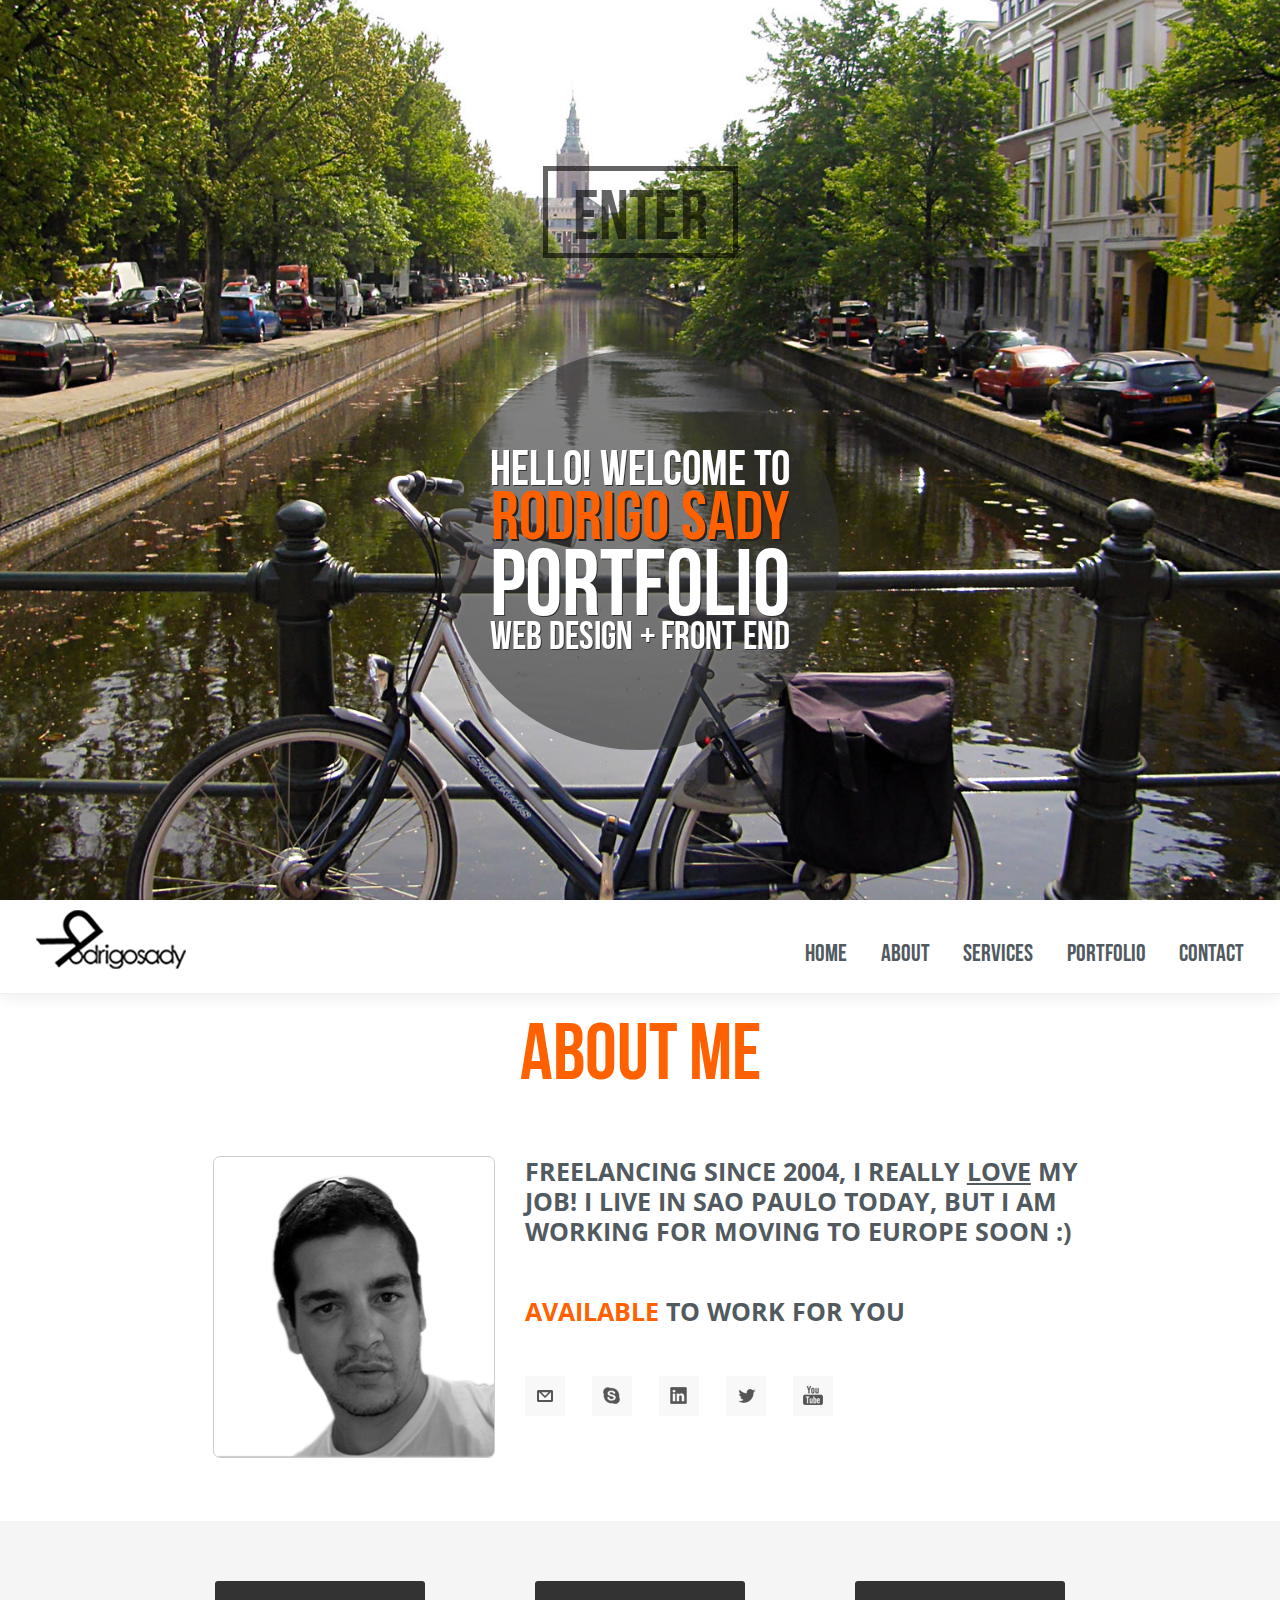
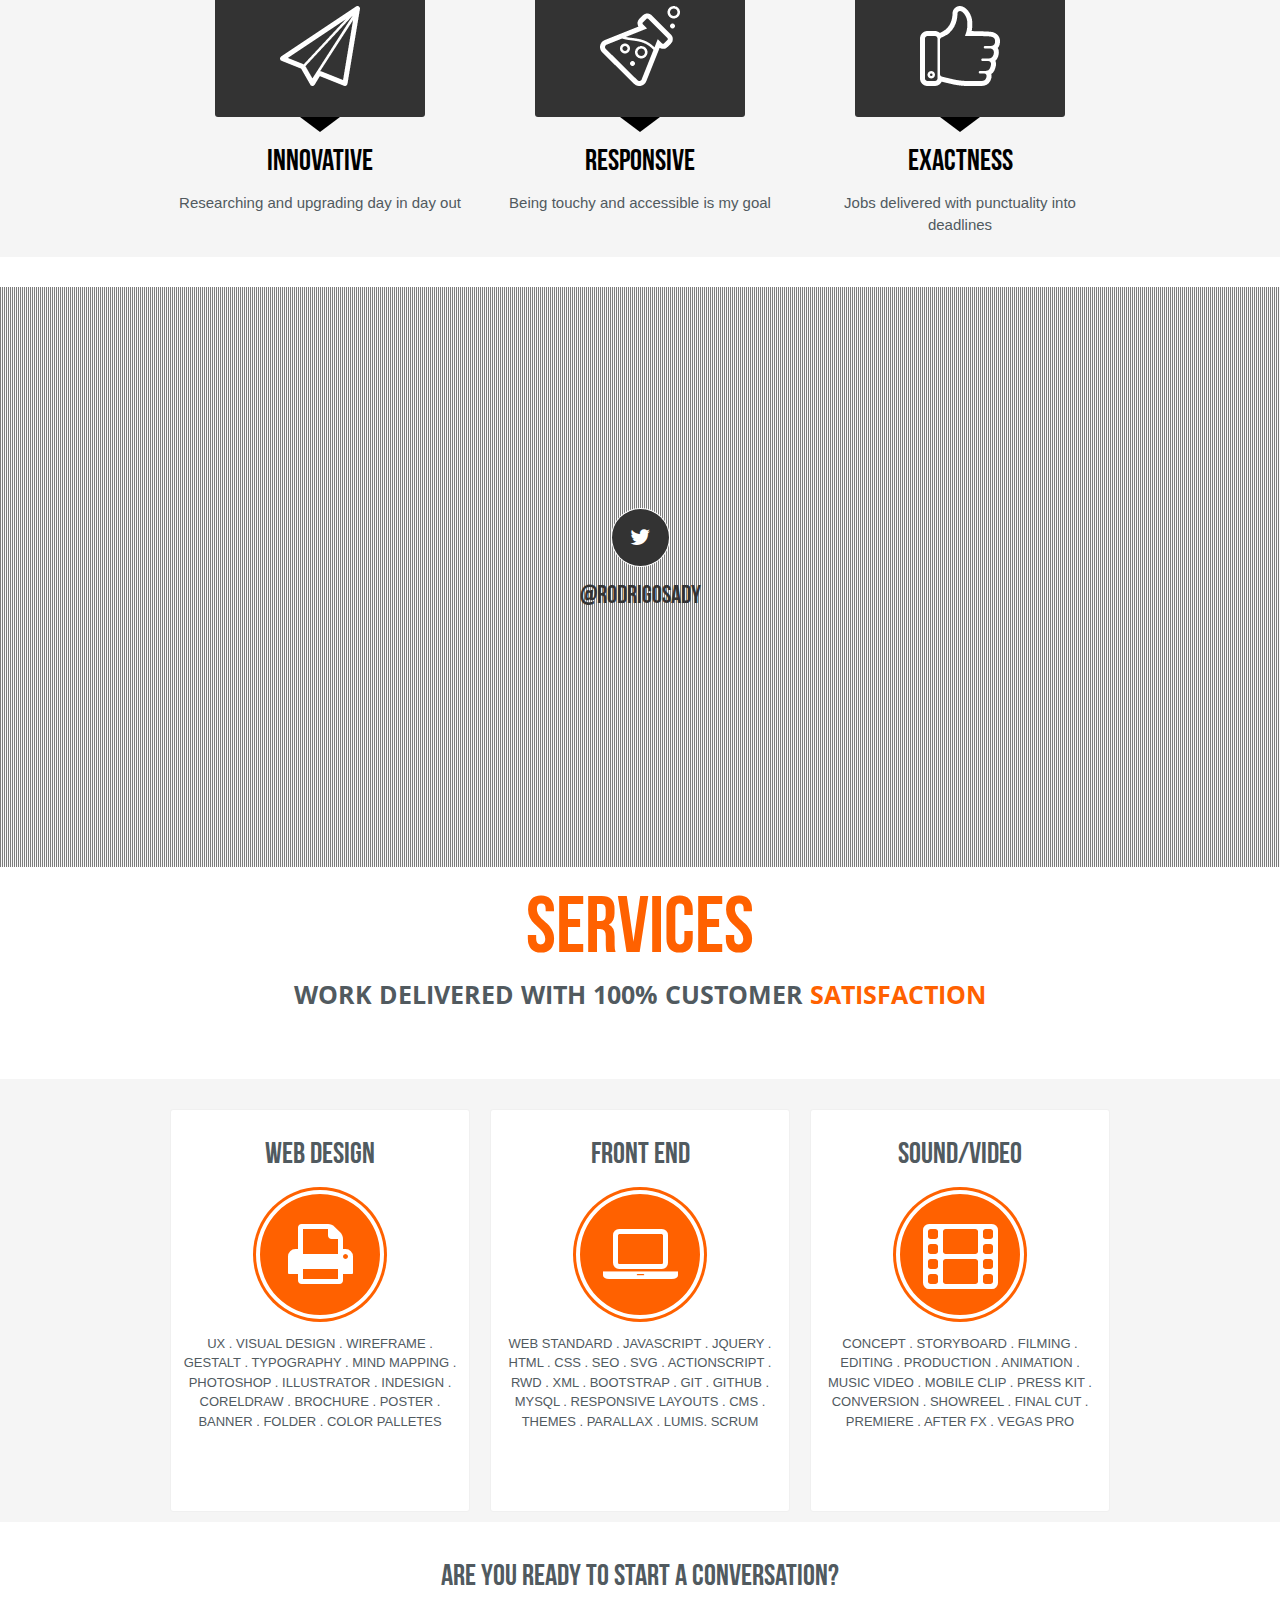
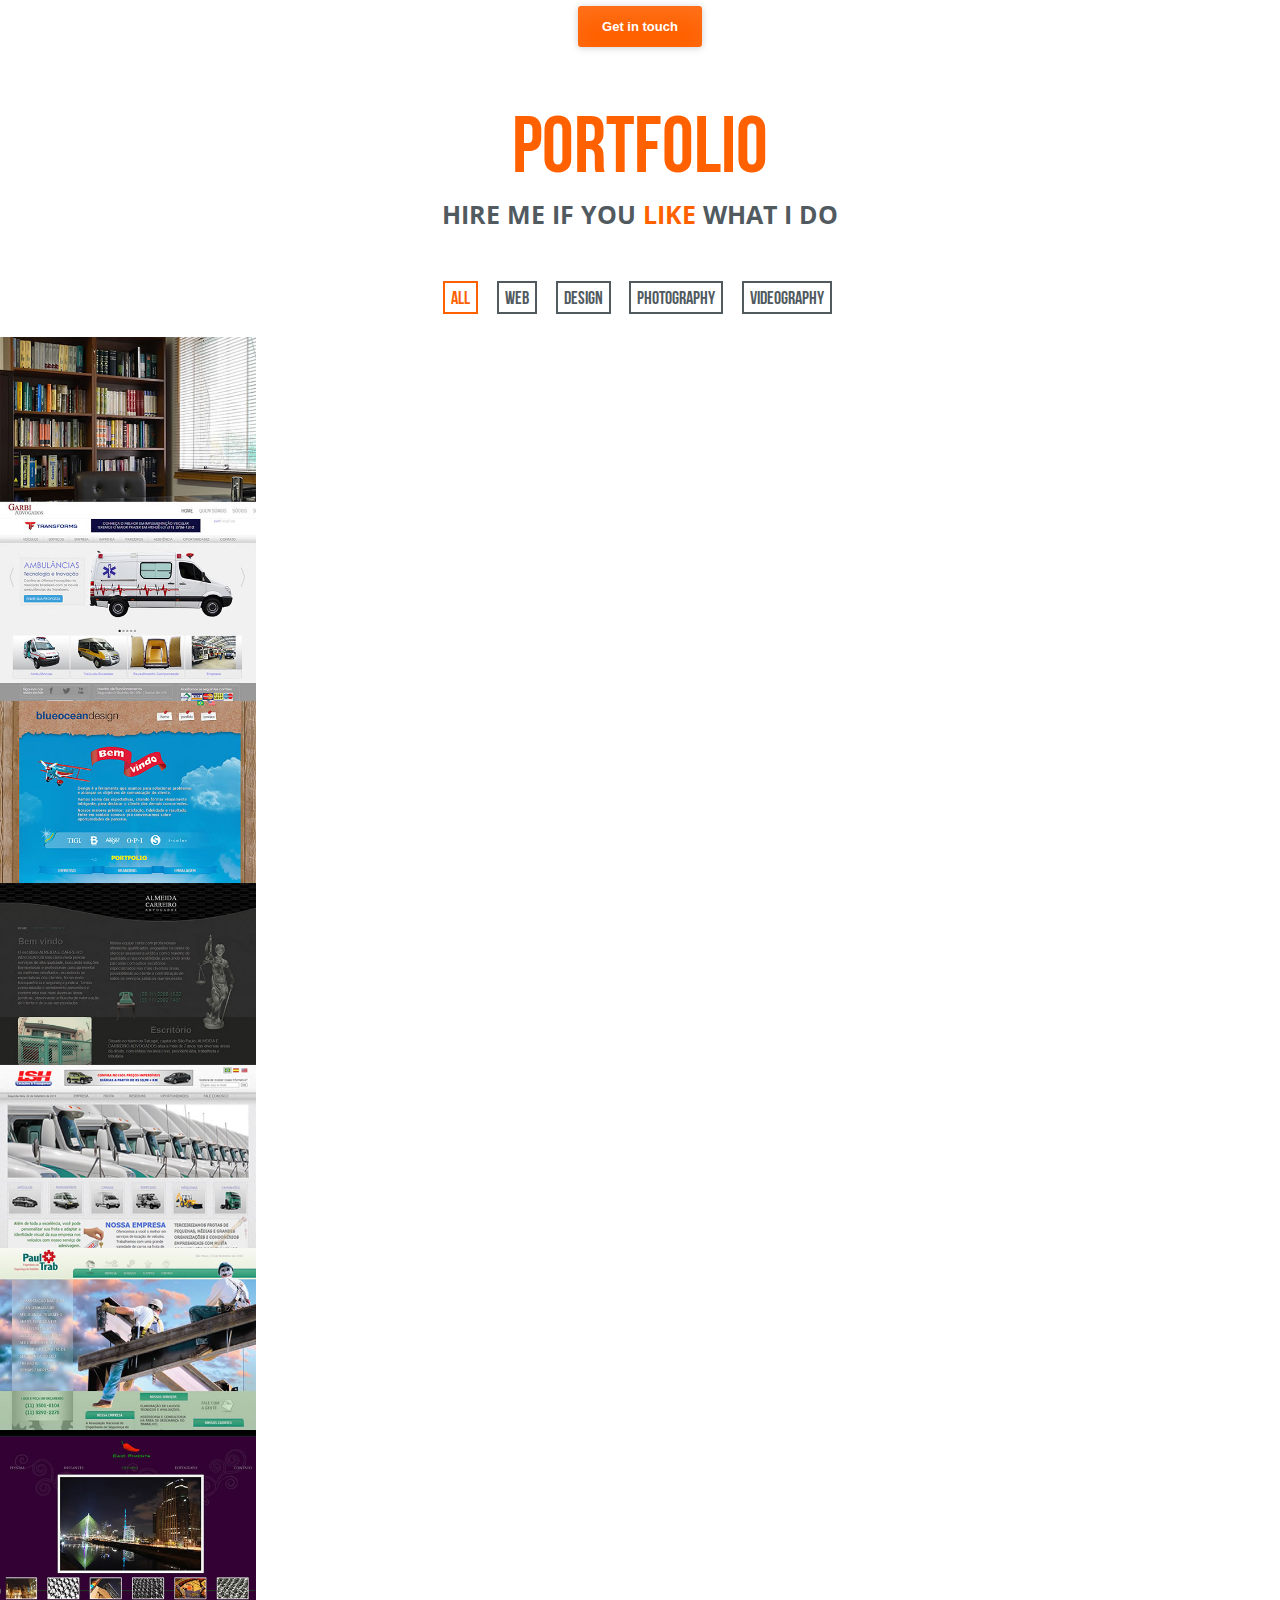
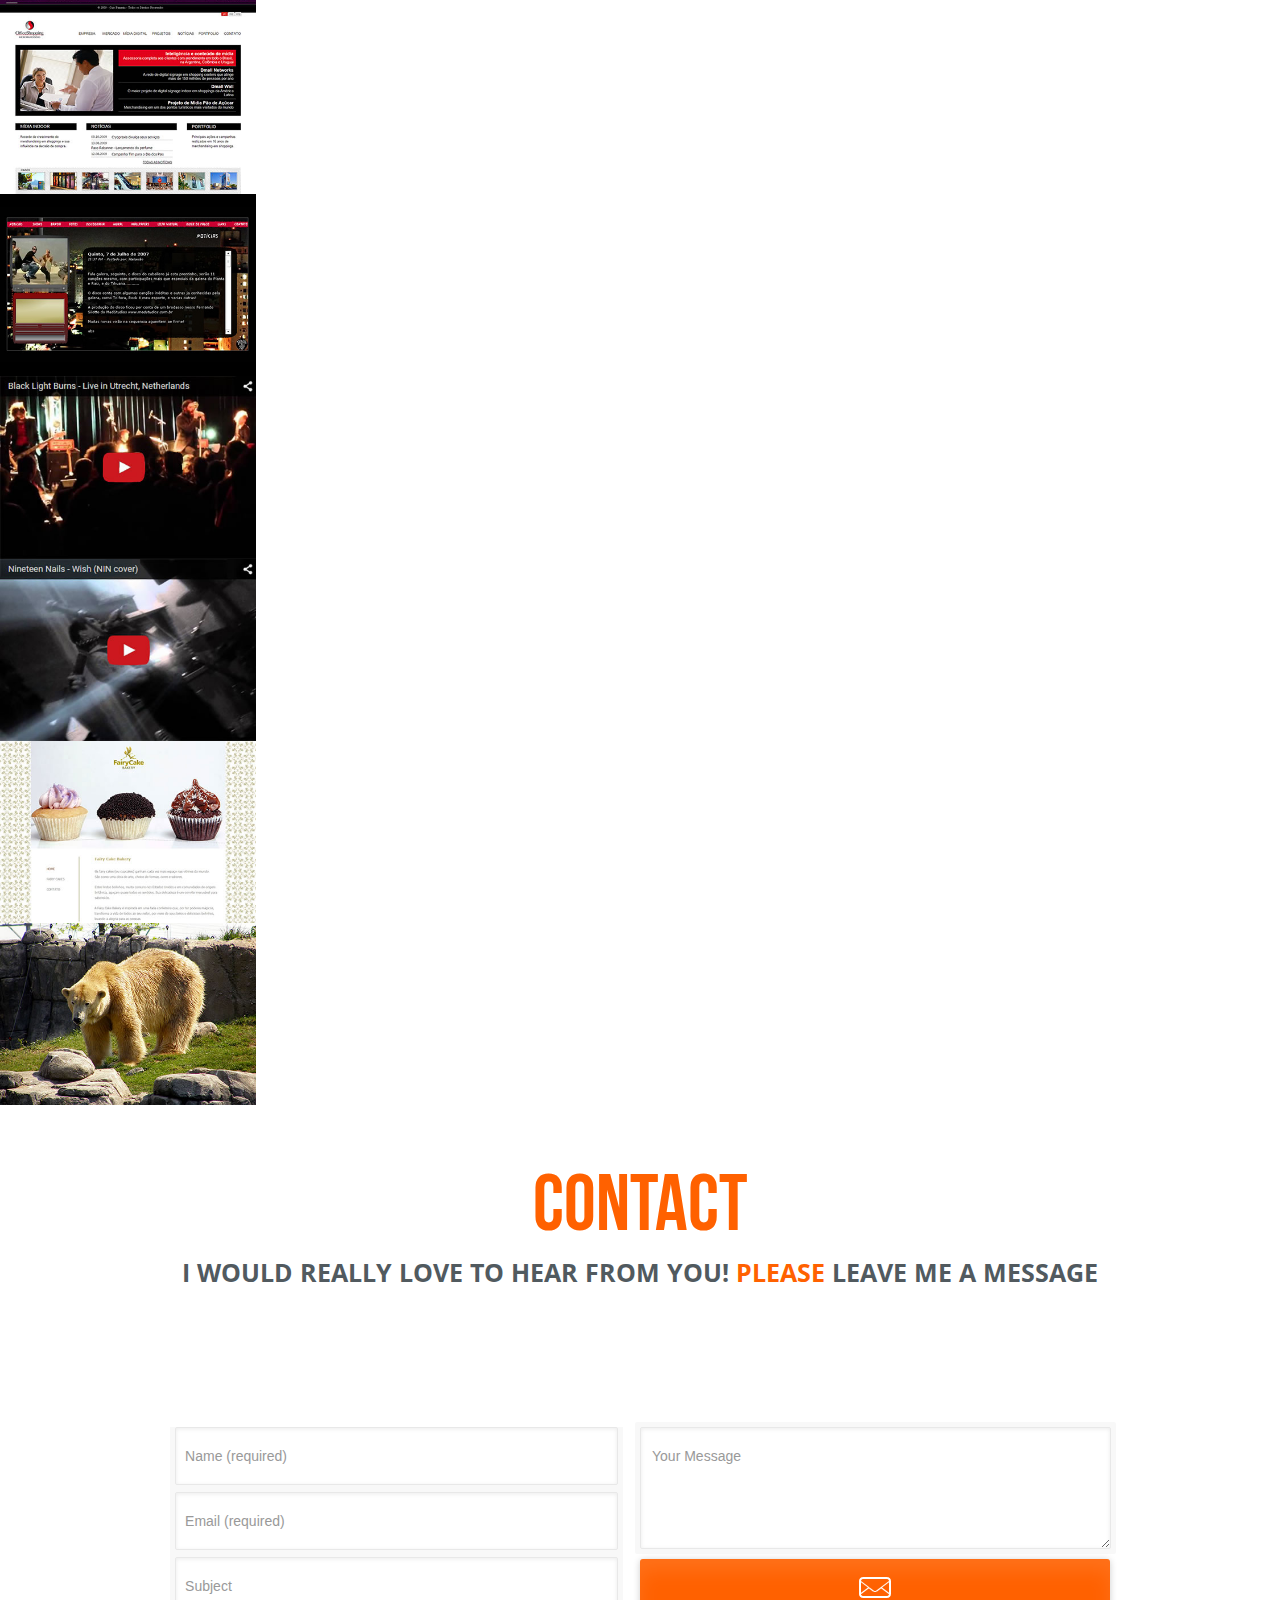
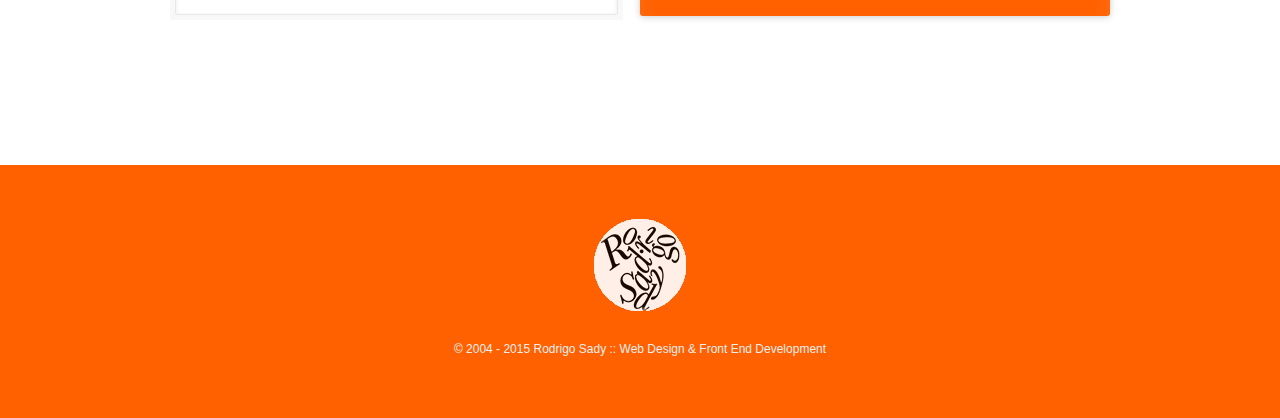
<file: index.html>
<!DOCTYPE HTML>
<!--[if lt IE 7]> <html class="no-js ie6 oldie" lang="en-gb"> <![endif]-->
<!--[if IE 7]>    <html class="no-js ie7 oldie" lang="en-gb"> <![endif]-->
<!--[if IE 8]>    <html class="no-js ie8 oldie" lang="en-gb"> <![endif]-->
<!--[if gt IE 8]><!--> <html class="no-js" lang="en-gb">  <!--<![endif]-->
<head>

  <!-- META DATA -->
  <meta http-equiv="content-type" content="text/html;charset=UTF-8" />
  <title>Rodrigo Sady :: Portfolio</title>
  <meta name="description" content="Web Designer based in Sao Paulo, Brazil. Extensive experience in Web Design and Front-End Development. Making websites since 2000, I am available for jobs."/>
  <meta name="keywords" content="freelance, web, designer, portfolio, front, end, developer"/>
  <meta name="author" content="Rod Sady"/>
  <meta name="viewport" content="width=device-width, initial-scale=1.0, maximum-scale=1.0, user-scalable=no">
  <link rel="shortcut icon" href="favicon.ico" type="image/x-icon">
  <link rel="apple-touch-icon" href="icon-touch.png">
  <link rel="apple-touch-icon" href="touch-icon-ipad.png">
  <link rel="apple-touch-icon" href="touch-icon-iphone4.png">

  <!-- GOOGLE WEB FONTS INCLUDE 
  <link href='http://fonts.googleapis.com/css?family=Oswald|Open+Sans:400,600' rel='stylesheet' type='text/css'/>
  -->

  <!-- JARVIS THEME STYLESHEETS -->
     
  <link rel="stylesheet" href="css/skeleton.css" type="text/css">
  <link rel="stylesheet" href="css/reset.css" type="text/css">    
  <link rel="stylesheet" href="css/style.css" type="text/css">
  <link rel="stylesheet" href="css/social.css" type="text/css">             
  <link rel="stylesheet" href="css/flexslider.css" type="text/css"> 
  <link rel="stylesheet" href="css/prettyPhoto.css" type="text/css" media="screen"><!-- PrettyPhoto -->  
  <link rel="stylesheet" href="css/font-awesome.css" type="text/css"><!-- PrettyPhoto -->  
  <link rel="stylesheet" href="css/shortcodes.css" type="text/css">      
  <link rel="stylesheet" href="css/media.css" type="text/css"><!-- Media Queries -->
  <link rel="stylesheet" href="css/colors/orange.css" type="text/css" id="primary_color_scheme">
  <link rel="stylesheet" href="contact.php">
  
    <!--[if lt IE 9]>
  <script src="http://html5shim.googlecode.com/svn/trunk/html5.js"></script>
    <![endif]-->
       
    
</head>

<body class="onepage" data-spy="scroll" data-target=".navigation">
 <div id="load"></div>
 

      
    
    <!-- START PAGE WRAP -->    
    <div class="page-wrap">
    
    
  <!-- START HOME SECTION -->    
  <div id="home" class="home-parallax home3">
      <div class="home-text-wrapper">
      <div class="sixteen columns">             
                <div class="home-logo-text">
                <a href="#about">Enter</a>
                </div>
      </div>          
           <div class="container clearfix">
              <div class="home-quote">
                <h1>
                    <span class="slabtext">Hello! Welcome to</span>
                    <span class="slabtext second-child"> Rodrigo Sady</span>
                    <span class="slabtext">portfolio</span>      
                    <span class="slabtext">Web design + Front end</span>                                    
                </h1>
              </div>
           </div><!-- END CONTAINER -->
       </div><!-- END CS TEXT CONTAINER -->
  </div>
  <!-- END HOME SECTION -->
  
  
    <!-- START NAVIGATION -->
    <nav class="light sticky-nav navigation">
     <!-- START CONTAINER --> 
      <div class="container clearfix">      
          <div class="four columns">      
              <!-- START LOGO --> 
              <div class="logo large">  
               <a href="#home"><img src="images/logo.png" title="logo" alt="Logo"/></a>
              </div>
              <!-- END LOGO -->     
          </div><!-- END FOUR COLUMNS -->   
          
                   
          <div class="twelve columns">                
              <!-- START NAVIGATION MENU ITEMS -->
              <ul class="main-menu large nav" id="nav">
                  <li><a href="#home">Home</a></li>                
                  <li><a href="#about">About</a></li>
                  <li><a href="#services">Services</a></li>
                  <li><a href="#portfolio">Portfolio</a></li>
                  <li><a href="#contact">Contact</a></li>
              </ul>
              <!-- END NAVIGATION MENU ITEMS -->        
          </div><!-- END TWELVE COLUMNS --> 
      </div><!-- END CONTAINER -->  
    </nav>
    <!-- END NAVIGATION -->

  
  <!-- START ABOUT US SECTION --> 
  <div id="about" class="page">
  
    <div class="container"> 
      <div class="row">

        <div class="sixteen columns">            
              <!-- START TITLE -->              
          <div class="title">
              <h1>About me</h1>
                <div class="subtitle myself">
                  <img src="images/myself.png" title="myself" alt="Myself"/>
                    <!-- First you can call me <span class="highlight">Rod</span>.-->
                    <p>Freelancing since 2004, I really <u>love</u> my job! I live in Sao Paulo today, but I am working for moving to Europe soon :)</p>
                    <p><span class="highlight">Available</span> to work for you</p>
                    <div class="social-icons">
                      <div class="social-icon social-email"><a href="mailto:contact@rodrigosady.com.br" target="_blank" data-original-title="Email">Email</a></div>
                      <div class="social-icon social-skype"><a href="skype:rodrigo.sady?call" target="_blank" data-original-title="Skype">Skype</a></div>
                      <div class="social-icon social-linkedin"><a href="http://br.linkedin.com/pub/rodrigo-sady/19/154/6b5" target="_blank" data-original-title="Linkedin">Linkedin</a></div>
                      <div class="social-icon social-twitter"><a href="https://twitter.com/rodrigosady" target="_blank" data-original-title="Twitter">Twitter</a></div>
                      <div class="social-icon social-youtube"><a href="https://www.youtube.com/user/rsady" target="_blank" data-original-title="Youtube">Youtube</a></div>
                    </div>
                </div><!-- END SUBTITLE -->
          </div><!-- END TITLE -->                               

        </div><!-- END SIXTEEN COLUMNS -->  
      </div><!-- END ROW -->         
    </div><!-- END CONTAINER -->
  </div><!-- END PAGE -->          


<div class="fullwidth grey">
        <div class="container">  
        <div class="fancy-header2">       
           <!--<h4>What I do?</h4>
           <h2 class="highlight">Powerful websites</h2>--> 
        </div>
           
         <div class="row">          
                <div class="one-third column">
                  <div class="service-features">
                  <div class="img-container">
                    <img src="images/icons/icons/paperplane.png" alt="Service Features">
                  </div>  
                    <h3>Innovative</h3>
                    <p> Researching and upgrading day in day out</p>
                  </div>               
                </div><!-- END ONE THIRD COLUMN -->
                
                <div class="one-third column">
                  <div class="service-features">
                  <div class="img-container">
                    <img src="images/icons/icons/lab.png" alt="Service Features">
                  </div>                   

                    <h3>Responsive</h3>
                    <p> Being touchy and accessible is my goal</p>
                  </div>               
               
                </div><!-- END ONE THIRD COLUMNS -->   
                
                <div class="one-third column">
                  <div class="service-features">
                  <div class="img-container">                  
                    <img src="images/icons/icons/like.png" alt="Service Features">
                  </div>
                    <h3>Exactness</h3>                
                    <p> Jobs delivered with punctuality into deadlines</p>
                  </div>
                
                </div><!-- END ONE THIRD COLUMNS -->                 
                 
                    
     
                
            </div><!-- END ROW -->                                
    </div><!-- END CONTAINER --> 
        </div>        
              <!-- End ABOUT US SECTION --> 
  
 
  <!-- START PARALLAX SECTION -->
  <div id="parallax2" class="parallax">
        <div class="bg4 parallax-bg"></div><!-- END PARALLAX BACKGROUND -->
        <div class="overlay"></div><!-- END PATTERN OVERLAY -->
        <div class="container clearfix">
                <div class="parallax-content">
                <div>
                  <p class="twitter-feed-icon">
                   <i class="icon-twitter"></i>
                  </p>
                   <p class="twitter-author"><a href="https://twitter.com/rodrigosady" target="_blank">@rodrigosady</a></p></div>
                <div class="twitter-slider">              
                  <div id="twitter-feed"></div>  
                </div>
                <!-- END TWITTER FEED -->
                </div><!-- END PARALLAX CONTENT -->
            </div><!-- END CONTAINER -->
     </div>
    <!-- END PARALLAX SECTION -->
  
  
  <!-- START SERVICES SECTION -->
  <div id="services" class="page">    
                 
    <div class="container"> 
           <div class="row">  
      <div class="sixteen columns">            
              <!-- START TITLE -->              
        <div class="title">
          <h1>Services</h1>
              <div class="mobo-service">
                  <div class="subtitle">
                      <p>Work delivered with 100% customer <span class="highlight">satisfaction</span></p>
                  </div><!-- END SUBTITLE -->
              </div>
                </div><!-- END TITLE -->                               
      </div><!-- END SIXTEEN COLUMNS -->  
           </div><!-- END ROW -->         
          </div><!-- END CONTAINER -->       

<div class="fullwidth grey">       
          
    <div class="container clearfix">
           <div class="row">
          
      <div class="one-third column">
              <!-- START service-box -->
        <div class="service-box">
                 <!-- START ICON -->
                   <div>
                      <h3>Web Design</h3><!-- END service-box TITLE -->
                      <i class="service-icon icon-print"></i>
                   </div>
                 <!-- END ICON -->  
                 
                <!-- START service-box DESCIPTION --> 
                <div class="service-description">
                   <p>ux . visual design . wireframe . gestalt . typography . mind mapping . photoshop . illustrator . indesign . coreldraw . brochure . poster . banner . folder . color palletes</p><!-- END service-box DESCRIPTION --> 
                </div>
        </div> <!-- END service-box -->                                   
      </div> <!-- END ONETHIRD COLUMN --> 
          
      <div class="one-third column">
              <!-- START service-box -->
        <div class="service-box">
                 <!-- START ICON -->
                   <div>
                      <h3>Front End</h3><!-- END service-box TITLE -->
                      <i class="service-icon icon-laptop"></i>
                   </div>
                 <!-- END ICON -->  
                 
                <!-- START service-box DESCIPTION --> 
                <div class="service-description">
                   <p>web standard . javascript . jquery . html . css . seo . svg . actionscript . rwd . xml . bootstrap . git . github . mySql . responsive layouts . cms . themes . parallax . lumis. scrum</p><!-- END service-box DESCRIPTION -->
                </div> 
        </div> <!-- END service-box -->                                   
      </div> <!-- END ONETHIRD COLUMN --> 
          
      <div class="one-third column">
              <!-- START service-box -->
        <div class="service-box">
                 <!-- START ICON -->
                   <div>
                      <h3>Sound/Video</h3><!-- END service-box TITLE -->
                      <i class="service-icon icon-film"></i>
                   </div>
                 <!-- END ICON -->  
                 
                <!-- START service-box DESCIPTION --> 
                <div class="service-description">
                  <p>concept . storyboard . filming . editing . production . animation . music video . 
                  mobile clip . press kit . conversion . showreel . final cut . premiere . after fx . vegas pro</p><!-- END service-box DESCRIPTION -->
                </div>
        </div> <!-- END service-box -->                                   
      </div> <!-- END ONETHIRD COLUMN --> 
                  
     </div>  <!-- END ROW -->  
        </div> <!-- END CONTAINER -->  
                   
</div>
    <div class="container clearfix">
        
      <div class="sixteen columns">
          <div class="mobo-rm">  
            <h3>Are you ready to start a conversation?</h3>  <a href="#contact" class="button scroll-to">Get in touch</a>
          </div> <!-- END MOBO-RM -->
       </div><!-- END SIXTEEN COLUMNS --> 
         </div><!-- END CONTAINER -->       

  </div>
  <!-- END SERVICES SECTION -->
  
  
  <!-- START PORTFOLIO SECTION -->
  <div id="portfolio" class="page">
  
    <div class="container"> 
           <div class="row">  
      <div class="sixteen columns">            
              <!-- START TITLE -->              
        <div class="title">
          <h1>Portfolio</h1>
                  <div class="subtitle">
                      <p>Hire me if you <span class="highlight">like</span> what I do</p>
                  </div><!-- END SUBTITLE -->                  
                </div><!-- END TITLE -->                               
      </div><!-- END SIXTEEN COLUMNS -->  
           </div><!-- END ROW -->         
          </div><!-- END CONTAINER -->     
        
           <!-- START AJAX SECTION -->  
            <div id="ajax-section">     
             <div class="container clearfix"> 

                
              <!-- START PROJECT NAVIGATION --> 
              <div id="project-navigation">
                  <ul>
                      <li id="nextProject"><a href="#"></a></li>
                      <li id="prevProject"><a href="#"></a></li>
                   </ul>  
               </div>
               <!-- END PROJECT NAVIGATION --> 
                
               <!-- START PROJECT CLOSE BUTTON -->
               <div id="closeProject">
                    <a href="#loader"><i class="icon-remove"></i></a>               

               </div>  
               <!-- START PROJECT CLOSE BUTTON -->
                 
               <!-- START PROJECT LOADER SECTION -->
               <div id="loader"></div>
               <!-- END PROJECT CLOSE BUTTON -->
                     
               <!-- START AJAX CONTENT -->
               <div id="ajax-content-outer">
                    <div id="ajax-content-inner"></div>
               </div>
               <!-- END AJAX CONTENT -->
                      
        </div><!-- END CONTAINER -->
        
    </div>
           <!-- END AJAX SECTION -->          
              
         <div class="clear"></div>  
      
             
    
   <div class="container clearfix">  
   
   <!-- START PORTFOLIO FILTERING -->   
   <div  id="filters" class="sixteen columns">

      <ul class="clearfix">
        <li><a href="#" data-filter="*" class="active"><h3>All</h3></a></li>  
        <li><a href="#" data-filter=".web"><h3>Web</h3></a></li>
        <li><a href="#" data-filter=".design"><h3>Design</h3></a></li>
        <li><a href="#" data-filter=".photography"><h3>Photography</h3></a></li>
        <li><a href="#" data-filter=".videography"><h3>Videography</h3></a></li>
      </ul>
    </div><!-- END PORTFOLIO FILTERING -->    
   </div><!-- END CONTAINER --> 
   
         
   <!-- START PORTFOLIO WRAP -->  
   <div id="portfolio-wrap">
    
    <!-- START PORTFOLIO ITEM -->                   
    <div class="portfolio-item one-third column web">
           <div class="portfolio">
              <a href="#!projects/project-1.html" class="portfolio-image">
                <img src="images/portfolio/portfolio1.jpg" alt="Portfolio 1"/><!-- END PORTFOLIO IMAGE -->
                
                <div class="portfolio-overlay">                
                    <div class="thumb-info">                
                      <h3>Garbi advogados</h3><!-- OVERLAY TITLE -->  
                      <p class="portfolio-tags">Wordpress, Parallax, RWD</p><!-- END PORTFOLIO TAGS -->  
                      <i class="icon-picture"></i><!-- OVERLAY ICON --> 
                    </div>                
                </div><!-- END PORTFOLIO OVERLAY --> 
              
              </a>
           </div>
    </div>
    <!-- END PORTFOLIO ITEM -->    
    
                   
    <!-- START PORTFOLIO ITEM -->                   
    <div class="portfolio-item one-third column web design photography">
           <div class="portfolio">
              <a href="#!projects/project-2.html" class="portfolio-image">
                <img src="images/portfolio/portfolio2.jpg" alt="Portfolio 2"/><!-- END PORTFOLIO IMAGE -->   
                
                <div class="portfolio-overlay">                
                    <div class="thumb-info">
                      <h3>Transforms</h3><!-- OVERLAY TITLE -->  
                      <p class="portfolio-tags">Design, Web, UX</p><!-- END PORTFOLIO TAGS -->  
                      <i class="icon-picture"></i><!-- OVERLAY ICON --> 
                    </div>                
                </div><!-- END PORTFOLIO OVERLAY --> 
              
              </a>
           </div>
    </div>
    <!-- END PORTFOLIO ITEM -->  
               
    <!-- START PORTFOLIO ITEM -->                   
    <div class="portfolio-item one-third column web">
           <div class="portfolio">
              <a href="#!projects/project-3.html" class="portfolio-image">
                <img src="images/portfolio/portfolio3.jpg" alt="Portfolio 3"/><!-- END PORTFOLIO IMAGE -->   
                
                <div class="portfolio-overlay">                
                    <div class="thumb-info">                
                      <h3>Blue Ocean</h3><!-- OVERLAY TITLE -->  
                      <p class="portfolio-tags">Web, Parallax</p><!-- END PORTFOLIO TAGS -->  
                      <i class="icon-picture"></i><!-- OVERLAY ICON --> 
                    </div>                
                </div><!-- END PORTFOLIO OVERLAY --> 
              
              </a>
           </div>
    </div>
    <!-- END PORTFOLIO ITEM -->
                
    <!-- START PORTFOLIO ITEM -->                   
    <div class="portfolio-item one-third column web design">
           <div class="portfolio">
              <a href="#!projects/project-4.html" class="portfolio-image">
                <img src="images/portfolio/portfolio4.jpg" alt="Portfolio 4"/><!-- END PORTFOLIO IMAGE -->   
                
                <div class="portfolio-overlay">                
                    <div class="thumb-info">                
                      <h3>Almeida &amp; Carreiro</h3><!-- OVERLAY TITLE -->  
                      <p class="portfolio-tags">Design, Web, Parallax</p><!-- END PORTFOLIO TAGS -->  
                      <i class="icon-picture"></i><!-- OVERLAY ICON --> 
                    </div>                
                </div><!-- END PORTFOLIO OVERLAY --> 
              
              </a>
           </div>
    </div>
    <!-- END PORTFOLIO ITEM -->
              
              
    <!-- START PORTFOLIO ITEM -->                   
    <div class="portfolio-item one-third column design web">
           <div class="portfolio">
              <a href="#!projects/project-5.html" class="portfolio-image">
                <img src="images/portfolio/portfolio5.jpg" alt="Portfolio 5"/><!-- END PORTFOLIO IMAGE -->   
                
                <div class="portfolio-overlay">                
                    <div class="thumb-info">                
                      <h3>LSH</h3><!-- OVERLAY TITLE -->  
                      <p class="portfolio-tags">Design, Web</p><!-- END PORTFOLIO TAGS -->  
                      <i class="icon-picture"></i><!-- OVERLAY ICON --> 
                    </div>                
                </div><!-- END PORTFOLIO OVERLAY --> 
              
              </a>
           </div>
    </div>
    <!-- END PORTFOLIO ITEM -->
              
              
    <!-- START PORTFOLIO ITEM -->                   
    <div class="portfolio-item one-third column design web">
           <div class="portfolio">
              <a href="#!projects/project-6.html" class="portfolio-image">
                <img src="images/portfolio/portfolio6.jpg" alt="Portfolio 6"/><!-- END PORTFOLIO IMAGE -->   
                
                <div class="portfolio-overlay">                
                    <div class="thumb-info">                
                      <h3>Paultrab</h3><!-- OVERLAY TITLE -->  
                      <p class="portfolio-tags">Design, Web</p><!-- END PORTFOLIO TAGS -->  
                      <i class="icon-picture"></i><!-- OVERLAY ICON --> 
                    </div>                
                </div><!-- END PORTFOLIO OVERLAY --> 
              
              </a>
           </div>
    </div>
    <!-- END PORTFOLIO ITEM -->
               
    <!-- START PORTFOLIO ITEM -->                   
    <div class="portfolio-item one-third column  web">
           <div class="portfolio">
              <a href="#!projects/project-7.html" class="portfolio-image">
                <img src="images/portfolio/portfolio7.jpg" alt="Portfolio 7"/><!-- END PORTFOLIO IMAGE -->   
                
                <div class="portfolio-overlay">                
                    <div class="thumb-info">                
                      <h3>Caio Pimenta</h3><!-- OVERLAY TITLE -->  
                      <p class="portfolio-tags">Web, Flash</p><!-- END PORTFOLIO TAGS -->  
                      <i class="icon-picture"></i><!-- OVERLAY ICON --> 
                    </div>                
                </div><!-- END PORTFOLIO OVERLAY --> 
              
              </a>
           </div>
    </div>
    <!-- END PORTFOLIO ITEM -->
              
     <!-- START PORTFOLIO ITEM -->                   
    <div class="portfolio-item one-third column  design web">
           <div class="portfolio">
              <a href="#!projects/project-8.html" class="portfolio-image">
                <img src="images/portfolio/portfolio8.jpg" alt="Portfolio 8"/><!-- END PORTFOLIO IMAGE -->   
                
                <div class="portfolio-overlay">                
                    <div class="thumb-info">                
                      <h3>Office Shopping</h3><!-- OVERLAY TITLE -->  
                      <p class="portfolio-tags">Design, Web, Flash</p><!-- END PORTFOLIO TAGS -->  
                      <i class="icon-picture"></i><!-- OVERLAY ICON --> 
                    </div>                
                </div><!-- END PORTFOLIO OVERLAY --> 
              
              </a>
           </div>
    </div>
    <!-- END PORTFOLIO ITEM -->
              
     <!-- START PORTFOLIO ITEM -->                   
    <div class="portfolio-item one-third column  web videography photography">
           <div class="portfolio">
              <a href="#!projects/project-9.html" class="portfolio-image">
                <img src="images/portfolio/portfolio9.jpg" alt="Portfolio 9"/><!-- END PORTFOLIO IMAGE -->   
                
                <div class="portfolio-overlay">                
                    <div class="thumb-info">                
                      <h3>Caballero</h3><!-- OVERLAY TITLE -->  
                      <p class="portfolio-tags">Web, Flash, Photo, Video</p><!-- END PORTFOLIO TAGS -->  
                      <i class="icon-picture"></i><!-- OVERLAY ICON --> 
                    </div>                
                </div><!-- END PORTFOLIO OVERLAY --> 
              
              </a>
           </div>
    </div>
    <!-- END PORTFOLIO ITEM -->
              
     <!-- START PORTFOLIO ITEM -->                   
    <div class="portfolio-item one-third column  videography">
           <div class="portfolio">
              <a href="#!projects/project-10.html" class="portfolio-image">
                <img src="images/portfolio/portfolio10.jpg" alt="Portfolio 10"/><!-- END PORTFOLIO IMAGE -->   
                
                <div class="portfolio-overlay">                
                    <div class="thumb-info">                
                      <h3>Black Light Burns</h3><!-- OVERLAY TITLE -->  
                      <p class="portfolio-tags">Video</p><!-- END PORTFOLIO TAGS -->  
                      <i class="icon-film"></i><!-- OVERLAY ICON --> 
                    </div>                
                </div><!-- END PORTFOLIO OVERLAY --> 
              
              </a>
           </div>
    </div>
    <!-- END PORTFOLIO ITEM -->
    
    
    <!-- START PORTFOLIO ITEM -->                   
    <div class="portfolio-item one-third column  videography">
           <div class="portfolio">
              <a href="#!projects/project-11.html" class="portfolio-image">
                <img src="images/portfolio/portfolio11.jpg" alt="Portfolio 11"/><!-- END PORTFOLIO IMAGE -->   
                
                <div class="portfolio-overlay">                
                    <div class="thumb-info">                
                      <h3>Nineteen Nails</h3><!-- OVERLAY TITLE -->  
                      <p class="portfolio-tags">Video editing</p><!-- END PORTFOLIO TAGS -->  
                      <i class="icon-film"></i><!-- OVERLAY ICON --> 
                    </div>                
                </div><!-- END PORTFOLIO OVERLAY --> 
              
              </a>
           </div>
    </div>
    <!-- END PORTFOLIO ITEM -->
               
    <!-- START PORTFOLIO ITEM -->                   
    <div class="portfolio-item one-third column  web">
           <div class="portfolio">
              <a href="#!projects/project-12.html" class="portfolio-image">
                <img src="images/portfolio/portfolio12.jpg" alt="Portfolio 12"/><!-- END PORTFOLIO IMAGE -->   
                
                <div class="portfolio-overlay">                
                    <div class="thumb-info">                
                      <h3>Fairy Cake</h3><!-- OVERLAY TITLE -->  
                      <p class="portfolio-tags">Web</p><!-- END PORTFOLIO TAGS -->  
                      <i class="icon-picture"></i><!-- OVERLAY ICON --> 
                    </div>                
                </div><!-- END PORTFOLIO OVERLAY --> 
              
              </a>
           </div>
    </div>
    <!-- END PORTFOLIO ITEM -->
              
     <!-- START PORTFOLIO ITEM -->                   
    <div class="portfolio-item one-third column  photography">
           <div class="portfolio">
              <a href="#!projects/project-13.html" class="portfolio-image">
                <img src="images/portfolio/portfolio13.jpg" alt="Portfolio 13"/><!-- END PORTFOLIO IMAGE -->   
                
                <div class="portfolio-overlay">                
                    <div class="thumb-info">                
                      <h3>Rotterdam Zoo</h3><!-- OVERLAY TITLE -->  
                      <p class="portfolio-tags">Photo</p><!-- END PORTFOLIO TAGS -->  
                      <i class="icon-picture"></i><!-- OVERLAY ICON --> 
                    </div>                
                </div><!-- END PORTFOLIO OVERLAY --> 
              
              </a>
           </div>
    </div>
    <!-- END PORTFOLIO ITEM -->
              
   </div>
   <!-- END PORTFOLIO WRAPPER -->
    
  </div>
  <!-- END PORTFOLIO SECTION -->
    
    
    

  <!-- START PARALLAX SECTION 
  <div id="parallax4" class="parallax">
        <div class="bg4 parallax-bg"></div> END PARALLAX BACKGROUND 
        <div class="overlay"></div> END PATTERN OVERLAY 
        <div class="container clearfix">
                <div class="parallax-content">
         START CONTACT DETAILS 
         <div class="contact-details">
           <h2></h2>
           <h1>contact@rodrigosady.com.br</h1>
           <h2>home office based in Sao Paulo, Brazil</h2>
        </div>      
      END CONTACT DETAILS 
                </div> END PARALLAX CONTENT 
            </div> END CONTAINER 
     </div>
     END PARALLAX SECTION --> 
  
  <!-- START CONTACT SECTION -->
  <div id="contact" class="page">
    <div class="container"> 
           <div class="row">  
      <div class="sixteen columns">            
              <!-- START TITLE -->              
        <div class="title">
          <h1>Contact</h1>
                  <div class="subtitle">
                      <p>I would really love to hear from you! <span class="highlight">Please</span> leave me a message</p>
                  </div><!-- END SUBTITLE -->
                </div><!-- END TITLE -->                               
      </div><!-- END SIXTEEN COLUMNS -->  
           </div><!-- END ROW -->         
          </div><!-- END CONTAINER -->         
    <div class="container clearfix">
      <div class="sixteen columns">
        
     <!-- START CONTACT BOX -->
      <div class="contact-box">
        <!-- START CONTACT FORM -->
         <div id="contact-form">      
            <form action="contact.php" method="post">
           
                <div id="contact-input">
                 <!--[if IE]>
                    <label for="name">Name</label>
                <![endif]-->
                  <input type="text" name="contact[name]" id="name" placeholder="Name (required)" >
                   <!--[if IE]>
                      <label for="email">Email</label>
                    <![endif]-->
                  <input type="text" name="contact[email]" id="email" placeholder="Email (required)">
                   <!--[if IE]>
                      <label for="subject">Subject</label>
                    <![endif]-->
                  <input type="text" name="contact[subject]" id="subject" placeholder="Subject" >
                </div>
                <div id="contact-textarea">
                 <!--[if IE]>
                      <label for="message">Your Message Here</label>
                    <![endif]-->
                  <textarea name="contact[message]" id="message" cols="39" rows="4" placeholder="Your Message"></textarea>
                    </div>
                <div id="contact-submit">
                  <div>
                    <input name="submit" type="submit" id="submit" tabindex="5" value="Post Comment" class="comment-submit small button">
                  </div>
                </div>
              </form> 
         <div class="clear"></div>
          </div>
           <div class="result"></div>  
    <!-- END CONTACT FORM -->
  
          
    </div>

        <!-- END CONTACT BOX -->
    </div> <!-- END SIXTEEN COLUMNS -->        
  </div><!-- END CONTAINER -->
 
      <!-- START COPYRIGHT SECTION -->    
       <footer class="copyright">
          <div class="container clearfix">
          <div class="sixteen columns">   
          <div class="copyright-logo"><a href="#"><img src="images/logo2.png" title="logo" alt="logo"/></a></div>   
          <p>&copy; 2004 - 2015 Rodrigo Sady :: Web Design &amp; Front End Development</p>
          </div> <!-- END SIXTEEN COLUMNS -->        
          </div><!-- END CONTAINER -->
       </footer>
     <!-- END COPYRIGHT SECTION -->  
      
  </div>    <!-- END CONTACT SECTION -->    
  
   </div> <!-- END PAGE WRAP -->
   <div id="back-to-top"><a href="#">Back to Top</a></div>
   

<script type="text/javascript">

  var _gaq = _gaq || [];
  _gaq.push(['_setAccount', 'UA-27082058-1']);
  _gaq.push(['_trackPageview']);

  (function() {
    var ga = document.createElement('script'); ga.type = 'text/javascript'; ga.async = true;
    ga.src = ('https:' == document.location.protocol ? 'https://ssl' : 'http://www') + '.google-analytics.com/ga.js';
    var s = document.getElementsByTagName('script')[0]; s.parentNode.insertBefore(ga, s);
  })();

</script>           

    <script type="text/javascript" src="http://ajax.googleapis.com/ajax/libs/jquery/1.8.2/jquery.min.js"></script>         
    <!--<script type="text/javascript" src="js/jquery.tweet.js"></script>-->
    <script type="text/javascript" src="js/jquery.form.js"></script>
    <script type="text/javascript" src="js/jquery.queryloader2.js"></script>        
    <script type="text/javascript" src="js/modernizr-2.6.2.min.js"></script>  
    <script type="text/javascript" src="js/jquery.fitvids.js"></script>  
    <script type="text/javascript" src="js/jquery.appear.js"></script>  
    <script type="text/javascript" src="js/jquery.slabtext.min.js"></script>   
    <script type="text/javascript" src="js/jquery.fittext.js"></script>   
    <script type="text/javascript" src="js/jquery.easing.min.js"></script>
    <script type="text/javascript" src="js/jquery.parallax-1.1.3.js"></script>
    <script type="text/javascript" src="js/jquery.prettyPhoto.js"></script>
    <script type="text/javascript" src="js/jquery.sticky.js"></script>
    <script type="text/javascript" src="js/selectnav.min.js"></script>    
    <script type="text/javascript" src="js/SmoothScroll.js"></script>   
    <script type="text/javascript" src="js/jquery.flexslider-min.js"></script>    
    <script type="text/javascript" src="js/isotope.js"></script>   
    <script type="text/javascript" src="js/bootstrap-modal.js"></script>   
    <script type="text/javascript" src="js/shortcodes.js"></script>       
    <script type="text/javascript" src="js/scripts.js"></script>            
                   
    
</body>

</html>
</file>
<file: css/skeleton.css>
/*
* Skeleton V1.2
* Copyright 2011, Dave Gamache
* www.getskeleton.com
* Free to use under the MIT license.
* http://www.opensource.org/licenses/mit-license.php
* 6/20/2012
*/


/* Table of Contents
==================================================
    #Base 960 Grid
    #Tablet (Portrait)
    #Mobile (Portrait)
    #Mobile (Landscape)
    #Clearing */



/* #Base 960 Grid
================================================== */

    .container                                  { position: relative; width: 960px; margin: 0 auto; padding: 0; }
    .container .column,
    .container .columns                         { float: left; display: inline; margin-left: 10px; margin-right: 10px; }
    .row                                        { margin-bottom: 20px; }

    /* Nested Column Classes */
    .column.alpha, .columns.alpha               { margin-left: 0; }
    .column.omega, .columns.omega               { margin-right: 0; }

    /* Base Grid */
    .container .one.column,
    .container .one.columns                     { width: 40px;  }
    .container .two.columns                     { width: 100px; }
    .container .three.columns                   { width: 160px; }
    .container .four.columns                    { width: 220px; }
    .container .five.columns                    { width: 280px; }
    .container .six.columns                     { width: 340px; }
    .container .seven.columns                   { width: 400px; }
    .container .eight.columns                   { width: 460px; }
    .container .nine.columns                    { width: 520px; }
    .container .ten.columns                     { width: 580px; }
    .container .eleven.columns                  { width: 640px; }
    .container .twelve.columns                  { width: 700px; }
    .container .thirteen.columns                { width: 760px; }
    .container .fourteen.columns                { width: 820px; }
    .container .fifteen.columns                 { width: 880px; }
    .container .sixteen.columns                 { width: 940px; }

    .container .one-third.column                { width: 300px; }
    .container .two-thirds.column               { width: 620px; }

    /* Offsets */
    .container .offset-by-one                   { padding-left: 60px;  }
    .container .offset-by-two                   { padding-left: 120px; }
    .container .offset-by-three                 { padding-left: 180px; }
    .container .offset-by-four                  { padding-left: 240px; }
    .container .offset-by-five                  { padding-left: 300px; }
    .container .offset-by-six                   { padding-left: 360px; }
    .container .offset-by-seven                 { padding-left: 420px; }
    .container .offset-by-eight                 { padding-left: 480px; }
    .container .offset-by-nine                  { padding-left: 540px; }
    .container .offset-by-ten                   { padding-left: 600px; }
    .container .offset-by-eleven                { padding-left: 660px; }
    .container .offset-by-twelve                { padding-left: 720px; }
    .container .offset-by-thirteen              { padding-left: 780px; }
    .container .offset-by-fourteen              { padding-left: 840px; }
    .container .offset-by-fifteen               { padding-left: 900px; }



/* #Tablet (Portrait)
================================================== */

    /* Note: Design for a width of 768px */

    @media only screen and (min-width: 768px) and (max-width: 959px) {
        .container                                  { width: 768px; }
        .container .column,
        .container .columns                         { margin-left: 10px; margin-right: 10px;  }
        .column.alpha, .columns.alpha               { margin-left: 0; margin-right: 10px; }
        .column.omega, .columns.omega               { margin-right: 0; margin-left: 10px; }
        .alpha.omega                                { margin-left: 0; margin-right: 0; }

        .container .one.column,
        .container .one.columns                     { width: 28px; }
        .container .two.columns                     { width: 76px; }
        .container .three.columns                   { width: 124px; }
        .container .four.columns                    { width: 172px; }
        .container .five.columns                    { width: 220px; }
        .container .six.columns                     { width: 268px; }
        .container .seven.columns                   { width: 316px; }
        .container .eight.columns                   { width: 364px; }
        .container .nine.columns                    { width: 412px; }
        .container .ten.columns                     { width: 460px; }
        .container .eleven.columns                  { width: 508px; }
        .container .twelve.columns                  { width: 556px; }
        .container .thirteen.columns                { width: 604px; }
        .container .fourteen.columns                { width: 652px; }
        .container .fifteen.columns                 { width: 700px; }
        .container .sixteen.columns                 { width: 748px; }

        .container .one-third.column                { width: 236px; }
        .container .two-thirds.column               { width: 492px; }

        /* Offsets */
        .container .offset-by-one                   { padding-left: 48px; }
        .container .offset-by-two                   { padding-left: 96px; }
        .container .offset-by-three                 { padding-left: 144px; }
        .container .offset-by-four                  { padding-left: 192px; }
        .container .offset-by-five                  { padding-left: 240px; }
        .container .offset-by-six                   { padding-left: 288px; }
        .container .offset-by-seven                 { padding-left: 336px; }
        .container .offset-by-eight                 { padding-left: 384px; }
        .container .offset-by-nine                  { padding-left: 432px; }
        .container .offset-by-ten                   { padding-left: 480px; }
        .container .offset-by-eleven                { padding-left: 528px; }
        .container .offset-by-twelve                { padding-left: 576px; }
        .container .offset-by-thirteen              { padding-left: 624px; }
        .container .offset-by-fourteen              { padding-left: 672px; }
        .container .offset-by-fifteen               { padding-left: 720px; }
    }


/*  #Mobile (Portrait)
================================================== */

    /* Note: Design for a width of 320px */

    @media only screen and (max-width: 767px) {
        .container { width: 300px; }
        .container .columns,
        .container .column { margin: 0; }
        .container .one.column,
        .container .one.columns,
        .container .two.columns,
        .container .three.columns,
        .container .four.columns,
        .container .five.columns,
        .container .six.columns,
        .container .seven.columns,
        .container .eight.columns,
        .container .nine.columns,
        .container .ten.columns,
        .container .eleven.columns,
        .container .twelve.columns,
        .container .thirteen.columns,
        .container .fourteen.columns,
        .container .fifteen.columns,
        .container .sixteen.columns,
        .container .one-third.column,
        .container .two-thirds.column  { width: 300px; }

        /* Offsets */
        .container .offset-by-one,
        .container .offset-by-two,
        .container .offset-by-three,
        .container .offset-by-four,
        .container .offset-by-five,
        .container .offset-by-six,
        .container .offset-by-seven,
        .container .offset-by-eight,
        .container .offset-by-nine,
        .container .offset-by-ten,
        .container .offset-by-eleven,
        .container .offset-by-twelve,
        .container .offset-by-thirteen,
        .container .offset-by-fourteen,
        .container .offset-by-fifteen { padding-left: 0; }

    }


/* #Mobile (Landscape)
================================================== */

    /* Note: Design for a width of 480px */

    @media only screen and (min-width: 480px) and (max-width: 767px) {
        .container { width: 420px; }
        .container .columns,
        .container .column { margin: 0; }

        .container .one.column,
        .container .one.columns,
        .container .two.columns,
        .container .three.columns,
        .container .four.columns,
        .container .five.columns,
        .container .six.columns,
        .container .seven.columns,
        .container .eight.columns,
        .container .nine.columns,
        .container .ten.columns,
        .container .eleven.columns,
        .container .twelve.columns,
        .container .thirteen.columns,
        .container .fourteen.columns,
        .container .fifteen.columns,
        .container .sixteen.columns,
        .container .one-third.column,
        .container .two-thirds.column { width: 420px; }
    }


/* #Clearing
================================================== */

    /* Self Clearing Goodness */
    .container:after { content: "\0020"; display: block; height: 0; clear: both; visibility: hidden; }

    /* Use clearfix class on parent to clear nested columns,
    or wrap each row of columns in a <div class="row"> */
    .clearfix:before,
    .clearfix:after,
    .row:before,
    .row:after {
      content: '\0020';
      display: block;
      overflow: hidden;
      visibility: hidden;
      width: 0;
      height: 0; }
    .row:after,
    .clearfix:after {
      clear: both; }
    .row,
    .clearfix {
      zoom: 1; }

    /* You can also use a <br class="clear" /> to clear columns */
    .clear {
      clear: both;
      display: block;
      overflow: hidden;
      visibility: hidden;
      width: 0;
      height: 0;
    }
</file>
<file: css/social.css>
/* ------------------------------------------------------------------------ */
/* SOCIAL ICONS
/* ------------------------------------------------------------------------ */

.social-icon {
	display: inline-block;
	margin: 0 5px 5px 0;
	background-color: #f8f8f8 !important;
	-webkit-border-radius: 1px;
	-moz-border-radius: 1px;
	border-radius: 1px;
	overflow: hidden;
	width: 40px;
	height: 40px;
}
.social-icon a {
	-webkit-transition: all 0.2s ease 0s;
	-moz-transition: all 0.2s ease 0s;
	-o-transition: all 0.2s ease 0s;
	transition: all 0.2s ease 0s;
	display: inline-block;
	width: 40px;
	height: 40px;
	text-indent: -9999px;
	background-position: 0px 0px;
	background-repeat: no-repeat;
}
.social-icon a:hover {
	background-color: #444444;
	background-position: 0px -40px !important;
}
.social-icons ul {
	list-style: none;
	margin: 0 0 -1px 0;
	float: right;
}
.social-icons ul li {
	display: block;
	float: left;
	margin: 0;
	padding: 0;
}
.social-icons ul li a {
	-webkit-transition: all 0.2s ease 0s;
	-moz-transition: all 0.2s ease 0s;
	-o-transition: all 0.2s ease 0s;
	transition: all 0.2s ease 0s;
	display: block;
	width: 40px;
	height: 40px;
	text-indent: -9999px;
	background-position: 0px 0px;
	background-repeat: no-repeat;
}
.social-icons a:hover {
	background-color: #cccccc;
	background-position: 0px -40px !important;
	opacity: 1;
}
.social-email a {
	background: url(../images/social/icons/email.png) no-repeat 0 0
}
.social-email a:hover {
	background-color: #666666
}
.social-aim a {
	background: url(../images/social/icons/aim.png) no-repeat 0 0
}
.social-aim a:hover {
	background-color: #e95a00
}
.social-apple a {
	background: url(../images/social/icons/apple.png) no-repeat 0 0
}
.social-apple a:hover {
	background-color: #606060
}
.social-behance a {
	background: url(../images/social/icons/behance.png) no-repeat 0 0
}
.social-behance a:hover {
	background-color: #18a3fe
}
.social-blogger a {
	background: url(../images/social/icons/blogger.png) no-repeat 0 0
}
.social-blogger a:hover {
	background-color: #fb913f
}
.social-cargo a {
	background: url(../images/social/icons/cargo.png) no-repeat 0 0
}
.social-cargo a:hover {
	background-color: #00c462
}
.social-delicious a {
	background: url(../images/social/icons/delicious.png) no-repeat 0 0
}
.social-delicious a:hover {
	background-color: #3274d1
}
.social-deviantart a {
	background: url(../images/social/icons/deviantart.png) no-repeat 0 0
}
.social-deviantart a:hover {
	background-color: #d0de21
}
.social-digg a {
	background: url(../images/social/icons/digg.png) no-repeat 0 0
}
.social-digg a:hover {
	background-color: #2882c6
}
.social-dopplr a {
	background: url(../images/social/icons/dopplr.png) no-repeat 0 0
}
.social-dopplr a:hover {
	background-color: #99cc66
}
.social-dribbble a {
	background: url(../images/social/icons/dribbble.png) no-repeat 0 0
}
.social-dribbble a:hover {
	background-color: #ef5b92
}
.social-ember a {
	background: url(../images/social/icons/ember.png) no-repeat 0 0
}
.social-ember a:hover {
	background-color: #fb9d00
}
.social-evernote a {
	background: url(../images/social/icons/evernote.png) no-repeat 0 0
}
.social-evernote a:hover {
	background-color: #77ba2f
}
.social-facebook a {
	background: url(../images/social/icons/facebook.png) no-repeat 0 0
}
.social-facebook a:hover {
	background-color: #3b5998
}
.social-flickr a {
	background: url(../images/social/icons/flickr.png) no-repeat 0 0
}
.social-flickr a:hover {
	background-color: #f1628b
}
.social-forrst a {
	background: url(../images/social/icons/forrst.png) no-repeat 0 0
}
.social-forrst a:hover {
	background-color: #5b9a68
}
.social-github a {
	background: url(../images/social/icons/github.png) no-repeat 0 0
}
.social-github a:hover {
	background-color: #7292a2
}
.social-google a {
	background: url(../images/social/icons/google.png) no-repeat 0 0
}
.social-google a:hover {
	background-color: #dd4b39
}
.social-googleplus a {
	background: url(../images/social/icons/googleplus.png) no-repeat 0 0
}
.social-googleplus a:hover {
	background-color: #d94a39
}
.social-gowalla a {
	background: url(../images/social/icons/gowalla.png) no-repeat 0 0
}
.social-gowalla a:hover {
	background-color: #ff920d
}
.social-grooveshark a {
	background: url(../images/social/icons/grooveshark.png) no-repeat 0 0
}
.social-grooveshark a:hover {
	background-color: #f88e00
}
.social-html5 a {
	background: url(../images/social/icons/html5.png) no-repeat 0 0
}
.social-html5 a:hover {
	background-color: #f3642c
}
.social-icloud a {
	background: url(../images/social/icons/icloud.png) no-repeat 0 0
}
.social-icloud a:hover {
	background-color: #fb913f
}
.social-lastfm a {
	background: url(../images/social/icons/lastfm.png) no-repeat 0 0
}
.social-lastfm a:hover {
	background-color: #d21309
}
.social-linkedin a {
	background: url(../images/social/icons/linkedin.png) no-repeat 0 0
}
.social-linkedin a:hover {
	background-color: #71b2d0
}
.social-metacafe a {
	background: url(../images/social/icons/metacafe.png) no-repeat 0 0
}
.social-metacafe a:hover {
	background-color: #ef4035
}
.social-mixx a {
	background: url(../images/social/icons/mixx.png) no-repeat 0 0
}
.social-mixx a:hover {
	background-color: #d80330
}
.social-myspace a {
	background: url(../images/social/icons/myspace.png) no-repeat 0 0
}
.social-myspace a:hover {
	background-color: #003398
}
.social-netvibes a {
	background: url(../images/social/icons/netvibes.png) no-repeat 0 0
}
.social-netvibes a:hover {
	background-color: #629e61
}
.social-newsvine a {
	background: url(../images/social/icons/newsvine.png) no-repeat 0 0
}
.social-newsvine a:hover {
	background-color: #5b965a
}
.social-orkut a {
	background: url(../images/social/icons/orkut.png) no-repeat 0 0
}
.social-orkut a:hover {
	background-color: #ed2590
}
.social-paypal a {
	background: url(../images/social/icons/paypal.png) no-repeat 0 0
}
.social-paypal a:hover {
	background-color: #32689a
}
.social-picasa a {
	background: url(../images/social/icons/picasa.png) no-repeat 0 0
}
.social-picasa a:hover {
	background-color: #444
}
.social-pinterest a {
	background: url(../images/social/icons/pinterest.png) no-repeat 0 0
}
.social-pinterest a:hover {
	background-color: #cb2027
}
.social-plurk a {
	background: url(../images/social/icons/plurk.png) no-repeat 0 0
}
.social-plurk a:hover {
	background-color: #f35b36
}
.social-posterous a {
	background: url(../images/social/icons/posterous.png) no-repeat 0 0
}
.social-posterous a:hover {
	background-color: #f9d560
}
.social-reddit a {
	background: url(../images/social/icons/reddit.png) no-repeat 0 0
}
.social-reddit a:hover {
	background-color: #cde2f9
}
.social-rss a {
	background: url(../images/social/icons/rss.png) no-repeat 0 0
}
.social-rss a:hover {
	background-color: #fe9900
}
.social-skype a {
	background: url(../images/social/icons/skype.png) no-repeat 0 0
}
.social-skype a:hover {
	background-color: #18b7f1
}
.social-stumbleupon a {
	background: url(../images/social/icons/stumbleupon.png) no-repeat 0 0
}
.social-stumbleupon a:hover {
	background-color: #eb4924
}
.social-technorati a {
	background: url(../images/social/icons/technorati.png) no-repeat 0 0
}
.social-technorati a:hover {
	background-color: #7ac84f
}
.social-tumblr a {
	background: url(../images/social/icons/tumblr.png) no-repeat 0 0
}
.social-tumblr a:hover {
	background-color: #3a5976
}
.social-twitter a {
	background: url(../images/social/icons/twitter.png) no-repeat 0 0
}
.social-twitter a:hover {
	background-color: #48c4d2
}
.social-vimeo a {
	background: url(../images/social/icons/vimeo.png) no-repeat 0 0
}
.social-vimeo a:hover {
	background-color: #62a0ad
}
.social-wordpress a {
	background: url(../images/social/icons/wordpress.png) no-repeat 0 0
}
.social-wordpress a:hover {
	background-color: #464646
}
.social-yahoo a {
	background: url(../images/social/icons/yahoo.png) no-repeat 0 0
}
.social-yahoo a:hover {
	background-color: #ab64bc
}
.social-yelp a {
	background: url(../images/social/icons/yelp.png) no-repeat 0 0
}
.social-yelp a:hover {
	background-color: #c41200
}
.social-youtube a {
	background: url(../images/social/icons/youtube.png) no-repeat 0 0
}
.social-youtube a:hover {
	background-color: #f45750
}
.social-zerply a {
	background: url(../images/social/icons/zerply.png) no-repeat 0 0
}
.social-zerply a:hover {
	background-color: #8db259
}
.social-zootool a {
	background: url(../images/social/icons/zootool.png) no-repeat 0 0
}
.social-zootool a:hover {
	background-color: #262626
}

.social-instagram a {
	background: url(../images/social/icons/instagram.png) no-repeat 0 0
}
.social-instagram a:hover {
	background-color: #517FA4
}

.social-xing a {
	background: url(../images/social/icons/xing.png) no-repeat 0 0
}
.social-xing a:hover {
	background-color: #d6d800
}

.social-angellist a {
	background: url(../images/social/icons/angellist.png) no-repeat 0 0
}
.social-angellist a:hover {
	background-color: #d6d800
}
</file>
<file: css/prettyPhoto.css>
div.pp_default .pp_top,div.pp_default .pp_top .pp_middle,div.pp_default .pp_top .pp_left,div.pp_default .pp_top .pp_right,div.pp_default .pp_bottom,div.pp_default .pp_bottom .pp_left,div.pp_default .pp_bottom .pp_middle,div.pp_default .pp_bottom .pp_right{height:13px}
div.pp_default .pp_top .pp_left{background:url(../images/prettyPhoto/default/sprite.png) -78px -93px no-repeat}
div.pp_default .pp_top .pp_middle{background:url(../images/prettyPhoto/default/sprite_x.png) top left repeat-x}
div.pp_default .pp_top .pp_right{background:url(../images/prettyPhoto/default/sprite.png) -112px -93px no-repeat}
div.pp_default .pp_content .ppt{color:#f8f8f8}
div.pp_default .pp_content_container .pp_left{background:url(../images/prettyPhoto/default/sprite_y.png) -7px 0 repeat-y;padding-left:13px}
div.pp_default .pp_content_container .pp_right{background:url(../images/prettyPhoto/default/sprite_y.png) top right repeat-y;padding-right:13px}
div.pp_default .pp_next:hover{background:url(../images/prettyPhoto/default/sprite_next.png) center right no-repeat;cursor:pointer}
div.pp_default .pp_previous:hover{background:url(../images/prettyPhoto/default/sprite_prev.png) center left no-repeat;cursor:pointer}
div.pp_default .pp_expand{background:url(../images/prettyPhoto/default/sprite.png) 0 -29px no-repeat;cursor:pointer;height:28px;width:28px}
div.pp_default .pp_expand:hover{background:url(../images/prettyPhoto/default/sprite.png) 0 -56px no-repeat;cursor:pointer}
div.pp_default .pp_contract{background:url(../images/prettyPhoto/default/sprite.png) 0 -84px no-repeat;cursor:pointer;height:28px;width:28px}
div.pp_default .pp_contract:hover{background:url(../images/prettyPhoto/default/sprite.png) 0 -113px no-repeat;cursor:pointer}
div.pp_default .pp_close{background:url(../images/prettyPhoto/default/sprite.png) 2px 1px no-repeat;cursor:pointer;height:30px;width:30px}
div.pp_default .pp_gallery ul li a{background:url(../images/prettyPhoto/default/default_thumb.png) center center #f8f8f8;border:1px solid #aaa}
div.pp_default .pp_social{margin-top:7px}
div.pp_default .pp_gallery a.pp_arrow_previous,div.pp_default .pp_gallery a.pp_arrow_next{left:auto;position:static}
div.pp_default .pp_nav .pp_play,div.pp_default .pp_nav .pp_pause{background:url(../images/prettyPhoto/default/sprite.png) -51px 1px no-repeat;height:30px;width:30px}
div.pp_default .pp_nav .pp_pause{background-position:-51px -29px}
div.pp_default a.pp_arrow_previous,div.pp_default a.pp_arrow_next{background:url(../images/prettyPhoto/default/sprite.png) -31px -3px no-repeat;height:20px;margin:4px 0 0;width:20px}
div.pp_default a.pp_arrow_next{background-position:-82px -3px;left:52px}
div.pp_default .pp_content_container .pp_details{margin-top:5px}
div.pp_default .pp_nav{clear:none;height:30px;position:relative;width:110px}
div.pp_default .pp_nav .currentTextHolder{color:#999;font-family:Georgia;font-size:11px;font-style:italic;left:75px;line-height:25px;margin:0;padding:0 0 0 10px;position:absolute;top:2px}
div.pp_default .pp_close:hover,div.pp_default .pp_nav .pp_play:hover,div.pp_default .pp_nav .pp_pause:hover,div.pp_default .pp_arrow_next:hover,div.pp_default .pp_arrow_previous:hover{opacity:0.7}
div.pp_default .pp_description{font-size:11px;font-weight:700;line-height:14px;margin:5px 50px 5px 0}
div.pp_default .pp_bottom .pp_left{background:url(../images/prettyPhoto/default/sprite.png) -78px -127px no-repeat}
div.pp_default .pp_bottom .pp_middle{background:url(../images/prettyPhoto/default/sprite_x.png) bottom left repeat-x}
div.pp_default .pp_bottom .pp_right{background:url(../images/prettyPhoto/default/sprite.png) -112px -127px no-repeat}
div.pp_default .pp_loaderIcon{background:url(../images/prettyPhoto/default/loader.gif) center center no-repeat}
div.light_rounded .pp_top .pp_left{background:url(../images/prettyPhoto/light_rounded/sprite.png) -88px -53px no-repeat}
div.light_rounded .pp_top .pp_right{background:url(../images/prettyPhoto/light_rounded/sprite.png) -110px -53px no-repeat}
div.light_rounded .pp_next:hover{background:url(../images/prettyPhoto/light_rounded/btnNext.png) center right no-repeat;cursor:pointer}
div.light_rounded .pp_previous:hover{background:url(../images/prettyPhoto/light_rounded/btnPrevious.png) center left no-repeat;cursor:pointer}
div.light_rounded .pp_expand{background:url(../images/prettyPhoto/light_rounded/sprite.png) -31px -26px no-repeat;cursor:pointer}
div.light_rounded .pp_expand:hover{background:url(../images/prettyPhoto/light_rounded/sprite.png) -31px -47px no-repeat;cursor:pointer}
div.light_rounded .pp_contract{background:url(../images/prettyPhoto/light_rounded/sprite.png) 0 -26px no-repeat;cursor:pointer}
div.light_rounded .pp_contract:hover{background:url(../images/prettyPhoto/light_rounded/sprite.png) 0 -47px no-repeat;cursor:pointer}
div.light_rounded .pp_close{background:url(../images/prettyPhoto/light_rounded/sprite.png) -1px -1px no-repeat;cursor:pointer;height:22px;width:75px}
div.light_rounded .pp_nav .pp_play{background:url(../images/prettyPhoto/light_rounded/sprite.png) -1px -100px no-repeat;height:15px;width:14px}
div.light_rounded .pp_nav .pp_pause{background:url(../images/prettyPhoto/light_rounded/sprite.png) -24px -100px no-repeat;height:15px;width:14px}
div.light_rounded .pp_arrow_previous{background:url(../images/prettyPhoto/light_rounded/sprite.png) 0 -71px no-repeat}
div.light_rounded .pp_arrow_next{background:url(../images/prettyPhoto/light_rounded/sprite.png) -22px -71px no-repeat}
div.light_rounded .pp_bottom .pp_left{background:url(../images/prettyPhoto/light_rounded/sprite.png) -88px -80px no-repeat}
div.light_rounded .pp_bottom .pp_right{background:url(../images/prettyPhoto/light_rounded/sprite.png) -110px -80px no-repeat}
div.dark_rounded .pp_top .pp_left{background:url(../images/prettyPhoto/dark_rounded/sprite.png) -88px -53px no-repeat}
div.dark_rounded .pp_top .pp_right{background:url(../images/prettyPhoto/dark_rounded/sprite.png) -110px -53px no-repeat}
div.dark_rounded .pp_content_container .pp_left{background:url(../images/prettyPhoto/dark_rounded/contentPattern.png) top left repeat-y}
div.dark_rounded .pp_content_container .pp_right{background:url(../images/prettyPhoto/dark_rounded/contentPattern.png) top right repeat-y}
div.dark_rounded .pp_next:hover{background:url(../images/prettyPhoto/dark_rounded/btnNext.png) center right no-repeat;cursor:pointer}
div.dark_rounded .pp_previous:hover{background:url(../images/prettyPhoto/dark_rounded/btnPrevious.png) center left no-repeat;cursor:pointer}
div.dark_rounded .pp_expand{background:url(../images/prettyPhoto/dark_rounded/sprite.png) -31px -26px no-repeat;cursor:pointer}
div.dark_rounded .pp_expand:hover{background:url(../images/prettyPhoto/dark_rounded/sprite.png) -31px -47px no-repeat;cursor:pointer}
div.dark_rounded .pp_contract{background:url(../images/prettyPhoto/dark_rounded/sprite.png) 0 -26px no-repeat;cursor:pointer}
div.dark_rounded .pp_contract:hover{background:url(../images/prettyPhoto/dark_rounded/sprite.png) 0 -47px no-repeat;cursor:pointer}
div.dark_rounded .pp_close{background:url(../images/prettyPhoto/dark_rounded/sprite.png) -1px -1px no-repeat;cursor:pointer;height:22px;width:75px}
div.dark_rounded .pp_description{color:#fff;margin-right:85px}
div.dark_rounded .pp_nav .pp_play{background:url(../images/prettyPhoto/dark_rounded/sprite.png) -1px -100px no-repeat;height:15px;width:14px}
div.dark_rounded .pp_nav .pp_pause{background:url(../images/prettyPhoto/dark_rounded/sprite.png) -24px -100px no-repeat;height:15px;width:14px}
div.dark_rounded .pp_arrow_previous{background:url(../images/prettyPhoto/dark_rounded/sprite.png) 0 -71px no-repeat}
div.dark_rounded .pp_arrow_next{background:url(../images/prettyPhoto/dark_rounded/sprite.png) -22px -71px no-repeat}
div.dark_rounded .pp_bottom .pp_left{background:url(../images/prettyPhoto/dark_rounded/sprite.png) -88px -80px no-repeat}
div.dark_rounded .pp_bottom .pp_right{background:url(../images/prettyPhoto/dark_rounded/sprite.png) -110px -80px no-repeat}
div.dark_rounded .pp_loaderIcon{background:url(../images/prettyPhoto/dark_rounded/loader.gif) center center no-repeat}
div.dark_square .pp_left,div.dark_square .pp_middle,div.dark_square .pp_right,div.dark_square .pp_content{background:#000}
div.dark_square .pp_description{color:#fff;margin:0 85px 0 0}
div.dark_square .pp_loaderIcon{background:url(../images/prettyPhoto/dark_square/loader.gif) center center no-repeat}
div.dark_square .pp_expand{background:url(../images/prettyPhoto/dark_square/sprite.png) -31px -26px no-repeat;cursor:pointer}
div.dark_square .pp_expand:hover{background:url(../images/prettyPhoto/dark_square/sprite.png) -31px -47px no-repeat;cursor:pointer}
div.dark_square .pp_contract{background:url(../images/prettyPhoto/dark_square/sprite.png) 0 -26px no-repeat;cursor:pointer}
div.dark_square .pp_contract:hover{background:url(../images/prettyPhoto/dark_square/sprite.png) 0 -47px no-repeat;cursor:pointer}
div.dark_square .pp_close{background:url(../images/prettyPhoto/dark_square/sprite.png) -1px -1px no-repeat;cursor:pointer;height:22px;width:75px}
div.dark_square .pp_nav{clear:none}
div.dark_square .pp_nav .pp_play{background:url(../images/prettyPhoto/dark_square/sprite.png) -1px -100px no-repeat;height:15px;width:14px}
div.dark_square .pp_nav .pp_pause{background:url(../images/prettyPhoto/dark_square/sprite.png) -24px -100px no-repeat;height:15px;width:14px}
div.dark_square .pp_arrow_previous{background:url(../images/prettyPhoto/dark_square/sprite.png) 0 -71px no-repeat}
div.dark_square .pp_arrow_next{background:url(../images/prettyPhoto/dark_square/sprite.png) -22px -71px no-repeat}
div.dark_square .pp_next:hover{background:url(../images/prettyPhoto/dark_square/btnNext.png) center right no-repeat;cursor:pointer}
div.dark_square .pp_previous:hover{background:url(../images/prettyPhoto/dark_square/btnPrevious.png) center left no-repeat;cursor:pointer}
div.light_square .pp_expand{background:url(../images/prettyPhoto/light_square/sprite.png) -31px -26px no-repeat;cursor:pointer}
div.light_square .pp_expand:hover{background:url(../images/prettyPhoto/light_square/sprite.png) -31px -47px no-repeat;cursor:pointer}
div.light_square .pp_contract{background:url(../images/prettyPhoto/light_square/sprite.png) 0 -26px no-repeat;cursor:pointer}
div.light_square .pp_contract:hover{background:url(../images/prettyPhoto/light_square/sprite.png) 0 -47px no-repeat;cursor:pointer}
div.light_square .pp_close{background:url(../images/prettyPhoto/light_square/sprite.png) -1px -1px no-repeat;cursor:pointer;height:22px;width:75px}
div.light_square .pp_nav .pp_play{background:url(../images/prettyPhoto/light_square/sprite.png) -1px -100px no-repeat;height:15px;width:14px}
div.light_square .pp_nav .pp_pause{background:url(../images/prettyPhoto/light_square/sprite.png) -24px -100px no-repeat;height:15px;width:14px}
div.light_square .pp_arrow_previous{background:url(../images/prettyPhoto/light_square/sprite.png) 0 -71px no-repeat}
div.light_square .pp_arrow_next{background:url(../images/prettyPhoto/light_square/sprite.png) -22px -71px no-repeat}
div.light_square .pp_next:hover{background:url(../images/prettyPhoto/light_square/btnNext.png) center right no-repeat;cursor:pointer}
div.light_square .pp_previous:hover{background:url(../images/prettyPhoto/light_square/btnPrevious.png) center left no-repeat;cursor:pointer}
div.facebook .pp_top .pp_left{background:url(../images/prettyPhoto/facebook/sprite.png) -88px -53px no-repeat}
div.facebook .pp_top .pp_middle{background:url(../images/prettyPhoto/facebook/contentPatternTop.png) top left repeat-x}
div.facebook .pp_top .pp_right{background:url(../images/prettyPhoto/facebook/sprite.png) -110px -53px no-repeat}
div.facebook .pp_content_container .pp_left{background:url(../images/prettyPhoto/facebook/contentPatternLeft.png) top left repeat-y}
div.facebook .pp_content_container .pp_right{background:url(../images/prettyPhoto/facebook/contentPatternRight.png) top right repeat-y}
div.facebook .pp_expand{background:url(../images/prettyPhoto/facebook/sprite.png) -31px -26px no-repeat;cursor:pointer}
div.facebook .pp_expand:hover{background:url(../images/prettyPhoto/facebook/sprite.png) -31px -47px no-repeat;cursor:pointer}
div.facebook .pp_contract{background:url(../images/prettyPhoto/facebook/sprite.png) 0 -26px no-repeat;cursor:pointer}
div.facebook .pp_contract:hover{background:url(../images/prettyPhoto/facebook/sprite.png) 0 -47px no-repeat;cursor:pointer}
div.facebook .pp_close{background:url(../images/prettyPhoto/facebook/sprite.png) -1px -1px no-repeat;cursor:pointer;height:22px;width:22px}
div.facebook .pp_description{margin:0 37px 0 0}
div.facebook .pp_loaderIcon{background:url(../images/prettyPhoto/facebook/loader.gif) center center no-repeat}
div.facebook .pp_arrow_previous{background:url(../images/prettyPhoto/facebook/sprite.png) 0 -71px no-repeat;height:22px;margin-top:0;width:22px}
div.facebook .pp_arrow_previous.disabled{background-position:0 -96px;cursor:default}
div.facebook .pp_arrow_next{background:url(../images/prettyPhoto/facebook/sprite.png) -32px -71px no-repeat;height:22px;margin-top:0;width:22px}
div.facebook .pp_arrow_next.disabled{background-position:-32px -96px;cursor:default}
div.facebook .pp_nav{margin-top:0}
div.facebook .pp_nav p{font-size:15px;padding:0 3px 0 4px}
div.facebook .pp_nav .pp_play{background:url(../images/prettyPhoto/facebook/sprite.png) -1px -123px no-repeat;height:22px;width:22px}
div.facebook .pp_nav .pp_pause{background:url(../images/prettyPhoto/facebook/sprite.png) -32px -123px no-repeat;height:22px;width:22px}
div.facebook .pp_next:hover{background:url(../images/prettyPhoto/facebook/btnNext.png) center right no-repeat;cursor:pointer}
div.facebook .pp_previous:hover{background:url(../images/prettyPhoto/facebook/btnPrevious.png) center left no-repeat;cursor:pointer}
div.facebook .pp_bottom .pp_left{background:url(../images/prettyPhoto/facebook/sprite.png) -88px -80px no-repeat}
div.facebook .pp_bottom .pp_middle{background:url(../images/prettyPhoto/facebook/contentPatternBottom.png) top left repeat-x}
div.facebook .pp_bottom .pp_right{background:url(../images/prettyPhoto/facebook/sprite.png) -110px -80px no-repeat}
div.pp_pic_holder a:focus{outline:none}
div.pp_overlay{background:#000;display:none;left:0;position:absolute;top:0;width:100%;z-index:9500}
div.pp_pic_holder{display:none;position:absolute;width:100px;z-index:10000}
.pp_content{height:40px;min-width:40px}
* html .pp_content{width:40px}
.pp_content_container{position:relative;text-align:left;width:100%}
.pp_content_container .pp_left{padding-left:20px}
.pp_content_container .pp_right{padding-right:20px}
.pp_content_container .pp_details{float:left;margin:10px 0 2px}
.pp_description{display:none;margin:0}
.pp_social{float:left;margin:0}
.pp_social .facebook{float:left;margin-left:5px;overflow:hidden;width:55px}
.pp_social .twitter{float:left}
.pp_nav{clear:right;float:left;margin:3px 10px 0 0}
.pp_nav p{float:left;margin:2px 4px;white-space:nowrap}
.pp_nav .pp_play,.pp_nav .pp_pause{float:left;margin-right:4px;text-indent:-10000px}
a.pp_arrow_previous,a.pp_arrow_next{display:block;float:left;height:15px;margin-top:3px;overflow:hidden;text-indent:-10000px;width:14px}
.pp_hoverContainer{position:absolute;top:0;width:100%;z-index:2000}
.pp_gallery{display:none;left:50%;margin-top:-50px;position:absolute;z-index:10000}
.pp_gallery div{float:left;overflow:hidden;position:relative}
.pp_gallery ul{float:left;height:35px;margin:0 0 0 5px;padding:0;position:relative;white-space:nowrap}
.pp_gallery ul a{border:1px rgba(0,0,0,0.5) solid;display:block;float:left;height:33px;overflow:hidden}
.pp_gallery ul a img{border:0}
.pp_gallery li{display:block;float:left;margin:0 5px 0 0;padding:0}
.pp_gallery li.default a{background:url(../images/prettyPhoto/facebook/default_thumbnail.gif) 0 0 no-repeat;display:block;height:33px;width:50px}
.pp_gallery .pp_arrow_previous,.pp_gallery .pp_arrow_next{margin-top:7px!important}
a.pp_next{background:url(../images/prettyPhoto/light_rounded/btnNext.png) 10000px 10000px no-repeat;display:block;float:right;height:100%;text-indent:-10000px;width:49%}
a.pp_previous{background:url(../images/prettyPhoto/light_rounded/btnNext.png) 10000px 10000px no-repeat;display:block;float:left;height:100%;text-indent:-10000px;width:49%}
a.pp_expand,a.pp_contract{cursor:pointer;display:none;height:20px;position:absolute;right:30px;text-indent:-10000px;top:10px;width:20px;z-index:20000}
a.pp_close{display:block;line-height:22px;position:absolute;right:0;text-indent:-10000px;top:0}
.pp_loaderIcon{display:block;height:24px;left:50%;margin:-12px 0 0 -12px;position:absolute;top:50%;width:24px}
#pp_full_res{line-height:1!important}
#pp_full_res .pp_inline{text-align:left}
#pp_full_res .pp_inline p{margin:0 0 15px}
div.ppt{color:#fff;display:none;font-size:17px;margin:0 0 5px 15px;z-index:9999}
div.pp_default .pp_content,div.light_rounded .pp_content{background-color:#fff}
div.pp_default #pp_full_res .pp_inline,div.light_rounded .pp_content .ppt,div.light_rounded #pp_full_res .pp_inline,div.light_square .pp_content .ppt,div.light_square #pp_full_res .pp_inline,div.facebook .pp_content .ppt,div.facebook #pp_full_res .pp_inline{color:#000}
div.pp_default .pp_gallery ul li a:hover,div.pp_default .pp_gallery ul li.selected a,.pp_gallery ul a:hover,.pp_gallery li.selected a{border-color:#fff}
div.pp_default .pp_details,div.light_rounded .pp_details,div.dark_rounded .pp_details,div.dark_square .pp_details,div.light_square .pp_details,div.facebook .pp_details{position:relative}
div.light_rounded .pp_top .pp_middle,div.light_rounded .pp_content_container .pp_left,div.light_rounded .pp_content_container .pp_right,div.light_rounded .pp_bottom .pp_middle,div.light_square .pp_left,div.light_square .pp_middle,div.light_square .pp_right,div.light_square .pp_content,div.facebook .pp_content{background:#fff}
div.light_rounded .pp_description,div.light_square .pp_description{margin-right:85px}
div.light_rounded .pp_gallery a.pp_arrow_previous,div.light_rounded .pp_gallery a.pp_arrow_next,div.dark_rounded .pp_gallery a.pp_arrow_previous,div.dark_rounded .pp_gallery a.pp_arrow_next,div.dark_square .pp_gallery a.pp_arrow_previous,div.dark_square .pp_gallery a.pp_arrow_next,div.light_square .pp_gallery a.pp_arrow_previous,div.light_square .pp_gallery a.pp_arrow_next{margin-top:12px!important}
div.light_rounded .pp_arrow_previous.disabled,div.dark_rounded .pp_arrow_previous.disabled,div.dark_square .pp_arrow_previous.disabled,div.light_square .pp_arrow_previous.disabled{background-position:0 -87px;cursor:default}
div.light_rounded .pp_arrow_next.disabled,div.dark_rounded .pp_arrow_next.disabled,div.dark_square .pp_arrow_next.disabled,div.light_square .pp_arrow_next.disabled{background-position:-22px -87px;cursor:default}
div.light_rounded .pp_loaderIcon,div.light_square .pp_loaderIcon{background:url(../images/prettyPhoto/light_rounded/loader.gif) center center no-repeat}
div.dark_rounded .pp_top .pp_middle,div.dark_rounded .pp_content,div.dark_rounded .pp_bottom .pp_middle{background:url(../images/prettyPhoto/dark_rounded/contentPattern.png) top left repeat}
div.dark_rounded .currentTextHolder,div.dark_square .currentTextHolder{color:#c4c4c4}
div.dark_rounded #pp_full_res .pp_inline,div.dark_square #pp_full_res .pp_inline{color:#fff}
.pp_top,.pp_bottom{height:20px;position:relative}
* html .pp_top,* html .pp_bottom{padding:0 20px}
.pp_top .pp_left,.pp_bottom .pp_left{height:20px;left:0;position:absolute;width:20px}
.pp_top .pp_middle,.pp_bottom .pp_middle{height:20px;left:20px;position:absolute;right:20px}
* html .pp_top .pp_middle,* html .pp_bottom .pp_middle{left:0;position:static}
.pp_top .pp_right,.pp_bottom .pp_right{height:20px;left:auto;position:absolute;right:0;top:0;width:20px}
.pp_fade,.pp_gallery li.default a img{display:none}
</file>
<file: css/shortcodes.css>
/*-----------------------------------------------------------------------------------*/
/*	Accordion
/*-----------------------------------------------------------------------------------*/
.accordion .accordion-title {
	position: relative;
	display: block;
	border: 1px solid #f0f0f0;
	margin-bottom: 6px;
	border-radius: 2px;
}
.accordion .accordion-title h3 {
	font-size: 18px;
	margin-bottom: 0;
	line-height: 1;
}
.accordion .accordion-title a {
	display: block;
	padding: 11px 15px 7px;
	color: inherit;
	background-color: #F8f8f8;
}
.accordion .accordion-title a i {
	font-size: 22px;
	margin-right: 5px;
}
.accordion .accordion-title span {
	position: absolute;
	background: url('../images/plus_minus.png') 0px -24px no-repeat;
	width: 24px;
	height: 24px;
	-webkit-transition: all 0.3s ease;
	-moz-transition: all 0.3s ease;
	-o-transition: all 0.3s ease;
	-ms-transition: all 0.3s ease;
	transition: all 0.3s ease;
	margin: 7px 7px;
	right: 0;
}
.accordion .accordion-title.active span {
	background: url('../images/plus_minus.png') 0px 0px no-repeat;
}
{
}
.accordion .accordion-title.active a i {
}
.accordion .accordion-inner {
	padding: 7px 10px 10px 15px;
	display: none;
	margin: -7px 0 6px;
	border: 1px solid #f0f0f0;
}
.accordion .accordion-inner div {
	margin-left: 45px;
	padding: 0px 5px 10px 10px;
	margin-bottom: 6px;
}
/*-----------------------------------------------------------------------------------*/
/*	Alert Messages
/*-----------------------------------------------------------------------------------*/
.alert-message {
	position: relative;
	border: 1px solid #ddd;
	display: block;
	background-color: #F9F9F9;
	-webkit-box-shadow: 0px 1px 1px 0px rgba(180, 180, 180, 0.1);
	-moz-box-shadow: 0px 1px 1px 0px rgba(180, 180, 180, 0.1);
	box-shadow: 0px 1px 1px 0px rgba(180, 180, 180, 0.1);
	font-weight: bold;
	padding: 10px 40px;
	margin-bottom: 20px;
}
.alert-message.warning {
	background-color: #fbf6e3;
	border-color: #efd877;
	color: #c4a80a;
}
.alert-message.warning a {
	color: #c4a80a;
}
.alert-message.success {
	background-color: #e9f2d2;
	border-color: #c0da66;
	color: #88b12b;
}
.alert-message.success a {
	color: #88b12b;
}
.alert-message.error {
	background-color: #ffe9e9;
	border-color: #e99f9f;
	color: #d25c5a;
}
.alert-message.error a {
	color: #d25c5a;
}
.alert-message.info {
	background-color: #dbe9f3;
	border-color: #9fc2dd;
	color: #468bbf;
}
alert-message.info a {
	color: #468bbf;
}
.alert-message p {
	margin: 0;
	padding: 0;
}
.alert-message span.close {
	display: block;
	padding: 10px 15px;
	position: absolute;
	top: 0;
	right: 0;
	cursor: pointer;
	opacity: 0.5;
}
.alert-message span.close:hover {
	opacity: 1;
}
/*--------------------------------------------------------------------------*/
/*	BUTTONS
/*--------------------------------------------------------------------------*/
.button {
	-webkit-box-shadow: inset 0 12px 19px rgba(255,255,255,0.1), 0 1px 7px rgba(0,0,0,0.2);
	-moz-box-shadow: inset 0 12px 19px rgba(255,255,255,0.1), 0 1px 7px rgba(0,0,0,0.2);
	box-shadow: inset 0 12px 19px rgba(255,255,255,0.1), 0 1px 7px rgba(0,0,0,0.2);
	padding: 13px 24px;
	font-size: 13px;
	font-weight: bold;
	text-shadow: none;
	border: 0 none;
	-webkit-border-radius: 3px;
	-moz-border-radius: 3px;
	-ms-border-radius: 3px;
	-o-border-radius: 3px;
	border-radius: 3px;
	-webkit-transition: all 0.2s;
	-moz-transition: all 0.2s;
	-o-transition: all 0.2s;
	transition: all 0.2s;
	color: #ffffff;
	cursor: pointer;
	background-color: #FF6100;
	height: 40px;
	line-height: 40px !important;
}

/*--------------------------------------------------------------------------*/
/*	CALLOUT BOX
/*--------------------------------------------------------------------------*/
.callout {
	margin: 0;
	display: block;
	background: #F8f8f8;
	padding:20px;
	border-top: 1px solid rgba(0, 0, 0, 0.04) !important;
	border-bottom: 1px solid rgba(0, 0, 0, 0.04) !important;
	border-right: 1px solid rgba(0, 0, 0, 0.04) !important;
	border-left: 3px solid #FFD600;
}

.callout .callout-button {
	margin: 20px 10px 10px;
	float: right;
}
.callout .callout-content {
	float: left;
}
.callout .callout-content p {
}
.callout a.button {
	margin: 0;
	text-align: center;
}
.callout h1, .callout h2, .callout h3, .callout h4, .callout h5, .callout h6 {
	line-height: 1.3;
	margin: 0 0 0px 0 !important;
}

/*--------------------------------------------------------------------------*/
/*	CLIENTS LOGO LIST
/*--------------------------------------------------------------------------*/
.client-logos {
	width: 100%;
	text-align: center;
	float: left;
	padding: 20px 0;
	border-top: 1px solid #e8e8e8;
	border-bottom: 1px solid #e8e8e8;
	margin-bottom: 10px;
}
.client-logos img {
	display: inline;
	max-width: 110px;
}
.client-logos a img {
	opacity: 1;
	filter: alpha(opacity=100);
}
.client-logos a img:hover {
	opacity: 0.5;
	filter: alpha(opacity=50);
}

/* ------------------------------------------------------------------------ */
/* FANCY HEADER
/* ------------------------------------------------------------------------ */
.fancy-header {
	width: 100%;
	margin: 30px 0 20px;
	position: relative;
	clear: both;
	display: block;
	z-index: 1;
	text-align:center;
}
.fancy-header:after {
	position: absolute;
	content: '';
	width: 100%;
	height: 0;
	border-bottom: 1px solid #e8e8e8;
	left: 0;
	top: 50%;
	z-index: -1;
}
.fancy-header span {
	font-size: 11px;
	padding: 5px 10px;
	background: #ffffff;
	border-radius: 2px;
	position: relative;
	display: inline-block;
	font-family: 'HelveticaNeue Light', Helvetica, Arial, sans-serif;
	font-style: italic;
	border: 1px solid #e8e8e8;
}

/*-----------------------------------------------------------------------------------*/
/*	FANCY HEADER 2
/*-----------------------------------------------------------------------------------*/
.fancy-header2 {
	margin-bottom: 30px;
	text-align:center;
}
.fancy-header2 h4, .fancy-header2 h3 {
	line-height: 0.8;
	margin-bottom: 0px;
}
/*-----------------------------------------------------------------------------------*/
/*	FULL WIDTH BLOCK
/*-----------------------------------------------------------------------------------*/

.fullwidth {
	padding: 30px 0 10px;
	margin: 30px 0;
}
.fullwidth.grey {
	background-color: #f5f5f5;
}

/*-----------------------------------------------------------------------------------*/
/*	MILESTONE COUNT
/*-----------------------------------------------------------------------------------*/

.milestone-count {
	font-family: 'Open Sans', "Times New Roman", Times, serif;
	font-size: 80px;
	line-height: 1.2;
	padding: 0;
	margin-bottom: 20px;
	position: relative;
	font-weight: 700;
	text-transform: uppercase;
	letter-spacing: -0.02em;
}


/*-----------------------------------------------------------------------------------*/
/*	Blockquotes & Pullquotes
/*-----------------------------------------------------------------------------------*/
blockquote {
	margin: 0 0 20px 0;
	padding: 0;
}
blockquote p {
	margin: 0 !important;
	padding: 5px 0 5px 15px;
	border-left: 4px solid #FFD600;
	font-family: "Times New Roman", Times, serif;
	font-style: italic;
	font-weight: lighter;
	font-size: 18px;
	line-height: 1.2;
}
.pullquote {
	width: 260px;
	margin: 15px 0 !important;
	font-family: "Times New Roman", Times, serif;
	font-style: italic;


	font-weight: lighter;
	font-size: 18px;
	line-height: 1.2;
}
.pullquote.align-left {
	float: left;
	padding: 0px 15px;
	border-left: 4px solid #FFD600;
}
.pullquote.align-right {
	float: right;
	padding: 0px 15px;
	text-align: right;
	border-right: 4px solid #FFD600;
}

/*--------------------------------------------------------------------------*/
/*	SERVICE ICON BOX
/*--------------------------------------------------------------------------*/
.service-box {
	margin: 0 0 0px 0;
	text-align: center;
	padding: 20px 10px;
	border: 1px solid #f0f0f0;
	position: relative;
	-webkit-transition: all 0.3s ease;
	-moz-transition: all 0.3s ease;
	-o-transition: all 0.3s ease;
	transition: all 0.3s ease;
	background: #ffffff;
	-webkit-border-radius:3px;
	-moz-border-radius:3px;
	border-radius:3px;
	
}
.service-box:hover {
	box-shadow: 0px 1px 12px rgba(0,0,0,0.3);
	background: #FF6100;
	color: #ffffff;
	border: 1px solid transparent;	
}
.service-box .service-icon {
	width: 80px;
	height: auto;
	font-size: 70px;
	margin: 15px auto;
	padding: 25px 20px;
	text-align: center;
	display: block;
	text-align: center;
	border-radius: 50%;
	background: #FF6100;
	color: #ffffff;
	border: 4px solid #ffffff;
	box-shadow: 0px 0px 0px 3px #FF6100;
}
.service-box:hover .service-icon {
    border: 4px solid #ffd600;
    box-shadow: 0px 0px 0px 3px #ffffff;
    background: #ffffff;
    color: #FF6100;
}
.service-description {
    margin-bottom: 60px;
}
.service-description p {
	text-transform: uppercase;
}
.service-box ul li {
    font-weight: bold;
    margin-bottom: 7px;
    padding-bottom: 7px;
    border-bottom: 1px dashed #e0e0e0;
}
.service-box ul li:last-child {
    border: none;
    margin: 0;
    padding: 0;
}


/*--------------------------------------------------------------------------*/
/*	SERVICE IMAGE BOX
/*--------------------------------------------------------------------------*/
.service-features {
	text-align: center;
}
.service-features h3 {
	padding-top: 20px;
	margin-bottom: 10px;
}

.service-features p {
	font-size: 15px;
}

.service-features .img-container {
	padding: 25px 45px;
	border-radius: 3px;
	background: #333333;
	width: 120px;
	margin: 0 auto;
	position: relative;
}
.service-features .img-container i {
    font-size: 84px;
    color: #ffffff;
}
.service-features .img-container:after {
	content: '';
	position: absolute;
	width: 0;
	height: 0;
	border: 15px solid #ffd600;
	border-bottom: 0px solid transparent !important;
	border-right: 20px solid transparent !important;
	border-left: 20px solid transparent !important;
	left: 50%;
	bottom: -15px;
	margin-left: -20px;
}
/*-----------------------------------------------------------------------------------*/
/*	Skill Bar
/*-----------------------------------------------------------------------------------*/
.skillbar {
	width: 100%;
	height: 25px;
	display: block;
	background: rgba(0,0,0,0.04);
	margin-bottom: 10px;
	position: relative;
}
.skillbar .skill-percentage {
	background: #FFD600;
	display: block;
	width: 0%;
	height: 25px;
}
.skill-title {
	font-size: 12px;
	font-weight: bold;
	position: absolute;
	padding: 5px 10px;
	color: #ffffff;
	z-index: 1;
	background: transparent;
}
/*-----------------------------------------------------------------------------------*/
/*	Tabs
/*-----------------------------------------------------------------------------------*/
.tabs {
	list-style-type: none;
	margin: 0;
	padding: 0;
	position: relative;
	top: 1px;
}
.tab {
	float: left;
	margin-right: -1px;
}
.tab a {
	color: inherit;
	border: 1px solid #e8e8e8;
	display: block;
	padding: 10px 20px 10px 15px;
	background-color: #f8f8f8;
 
}
.tab a:hover {
	background: #ffffff;
}
.tab a i {
	display: inline-table;
	font-size: 18px;
	padding: 0 7px 0 10px;
	margin-right: 0px;
	line-height: 0;
	vertical-align: text-bottom;
}
.tab a.selected {
	background: #ffffff;
	border-bottom-color: #fff;
	font-weight:bold;
	box-shadow: 0px -3px 0px 0px #FFD600;
}
.tab a.selected i {
}
.panel {
	border: 1px solid #e8e8e8;
	clear: both;
	padding: 10px 10px 0px 15px;
}

/*--------------------------------------------------------------------------*/
/*	TEAM MEMBER
/*--------------------------------------------------------------------------*/
.member-role {
    padding-bottom: 10px;
    margin-bottom: 30px;
    border-bottom: 1px solid #e8e8e8;
	clear:both;
}

.member-role h1 {
	line-height:1;
	margin-bottom:0px;
	display:inline-block;
}
.member-role h4 {
	line-height:1;
	font-size:26px;
}

.team-member {
	display:inline-block;
	width: 33.33%;
	text-align: center;
	margin-left:-4px;
}
.team-member.team-one {
	width: 80%;	
}
.team-member.team-two {
	width: 50%;	
}
.team-member.team-four {
	width: 25%;	
}
.team-member.team-five {
	width: 20%;	
}
.team-member .team-thumb {
	line-height: 0;
}
.team-member .team-thumb img {
	width: 100%;
	height: auto;
}
.team-member .team-desc {
	padding: 10px;
	font-size: 14px;
	margin-left: -1px;
	border: 1px solid #e8e8e8;
	border-top: 0;
	-webkit-transition: all 0.4s ease;
	-moz-transition: all 0.4s ease;
	-ms-transition: all 0.4s ease;
	-o-transition: all 0.4s ease;
	transition: all 0.4s ease;
	background:#ffffff;	
}
.team-member:hover .team-desc {
	background:#ffd600;
	color:#ffffff;
}
.team-member .team-desc h4 {
	margin-bottom: 5px;
	font-size: 16px;
}
.team-member .team-desc h5 span {
	font-size: 12px;
	font-weight: normal;
	color: #aaa;
}
.team-member .team-desc a {
	font-weight: normal;
	display: block;
	font-size: 13px;
	margin-top: 0px;
}
.team-member .team-desc a span i {
	color: #3CF;
	margin-right: 5px;
}
/*--------------------------------------------------------------------*/
/*	MODAL POPUP SHORTCODE
/*--------------------------------------------------------------------*/
.modal-backdrop {
	position: fixed;
	top: 0;
	right: 0;
	bottom: 0;
	left: 0;
	z-index: 1040;
	background: white;
	background-color: rgba(255,255,255,0.98);
}
.modal {
	position: fixed;
	top: 10%;
	left: 0;
	z-index: 1050;
	width: 100%;
	overflow: auto;
	-webkit-background-clip: padding-box;
	-moz-background-clip: padding-box;
	background-clip: padding-box;
	-webkit-border-radius: 3px;
	-moz-border-radius: 3px;
	border-radius: 3px;
	display: none;
	text-align:left;
}


.modal .close {
	float: right;
	font-size: 24px;
	font-weight: bold;
	line-height: 18px;
	color: #ffffff;
	background:#ffd600;
	width:40px;
	height:40px;
	line-height:40px;
	-webkit-border-radius:50%;
	-mox-border-radius:50%;
	border-radius:50%;
	margin: 0px 0 -40px;
	text-align:center;
	z-index:1000;
	
}

.member-bio {
	overflow-y:auto;
	text-align:center;
}

.member-bio .member-description {
	text-align:left;
}


/* MODAL CSS3 ANIMATIONS */
.loaded .animated {
	-webkit-animation-fill-mode: both;
	-moz-animation-fill-mode: both;
	-ms-animation-fill-mode: both;
	-o-animation-fill-mode: both;
	animation-fill-mode: both;
	-webkit-animation-duration: .6s;
	-moz-animation-duration: .6s;
	-ms-animation-duration: .6s;
	-o-animation-duration: .6s;
	animation-duration: .6s;
}
 @-webkit-keyframes fadeIn {
 0% {
opacity: 0;
}
 100% {
opacity: 1;
}
}
@-moz-keyframes fadeIn {
 0% {
opacity: 0;
}
 100% {
opacity: .95;
}
}
@-o-keyframes fadeIn {
 0% {
opacity: 0;
}
 100% {
opacity: .95;
}
}
@keyframes fadeIn {
 0% {
opacity: 0;
}
 100% {
opacity: .95;
}
}
.fadeIn {
	-webkit-animation-name: fadeIn;
	-moz-animation-name: fadeIn;
	-o-animation-name: fadeIn;
	animation-name: fadeIn;
}
.columns .img-wrp {
	position: relative;
}
.img-wrp img {
	display: block;
}
.overlay-content {
	opacity: 0;
	filter: alpha(opacity=0);
	top: 30%;
}
.team-overlay {
	position: absolute;
	top: 0px;
	left: 0px;
	display: none;
	height: 100%;
	width: 100%;
}
.team-overlay .img-overlay {
	opacity: 0.8;
	filter: alpha(opacity=80);
	height: 100%;
	width: 100%;
	-webkit-transition: all 0.2s ease;
	-moz-transition: all 0.2s ease;
	-ms-transition: all 0.2s ease;
	-o-transition: all 0.2s ease;
	transition: all 0.2s ease;
}
.img-overlay {
	background: #ffffff;
}
.overlay-content {
	text-align: center;
	position: absolute;
	top: 20%;
	width: 100%;
	z-index: 10;
	color:inherit;
	font-size:16px;
	font-family:'Oswald', sans-serif;
	font-weight:bold;
	text-transform:uppercase;
}

.overlay-content h4 {
	line-height:1.4;
}

.overlay-content a {
	color:inherit;
	line-height:1 !important;
}

.view-profile {
	padding:4px 10px;
	background:#ffd600;
	margin-top:4px;
	color:#ffffff !important;
}



/*-----------------------------------------------------------------------------------*/
/*	Toggle
/*-----------------------------------------------------------------------------------*/

.toggle .toggle-title {
	position: relative;
	display: block;
	border: 1px solid #f0f0f0;
	margin-bottom: 6px;
	border-radius: 2px;
}
.toggle .toggle-title h3 {
	font-size: 18px;
	margin-bottom: 0;
	line-height: 1;
	cursor: pointer;
}
.toggle .toggle-title.active h3 {
}
.toggle .toggle-inner {
	padding: 7px 10px 10px 15px;
	display: none;
	margin: -7px 0 6px;
	border: 1px solid #f0f0f0;
}
.toggle .toggle-inner div {
	max-width: 100%;
}
.toggle .toggle-title .title-name {
	display: block;
	padding: 11px 15px 7px;
	color: inherit;
	background-color: #F8f8f8;
}
.toggle .toggle-title a i {
	font-size: 22px;
	margin-right: 5px;
}
.toggle .toggle-title i {
	position: absolute;
	background: url('../images/plus_minus.png') 0px -24px no-repeat;
	width: 24px;
	height: 24px;
	-webkit-transition: all 0.3s ease;
	-moz-transition: all 0.3s ease;
	-o-transition: all 0.3s ease;
	-ms-transition: all 0.3s ease;
	transition: all 0.3s ease;
	margin: 7px 7px;
	right: 0;
}
.toggle .toggle-title.active i {
	background: url('../images/plus_minus.png') 0px 0px no-repeat;
}
</file>
<file: css/media.css>
/*--------------------------------------------------------
MEDIA QUERIES
--------------------------------------------------------*/
@media only screen and (min-width: 961px) and (max-width: 1023px) {

h1 {
	font-size: 60px;
}

.subtitle img {
	width: 20%;
	height: auto;
	margin-left: 5.5%;
}

.subtitle {
	font-size: 17px;
	line-height: 1.4;
	margin-bottom: 0px;
}
.myself p {
	width: 95%;
	margin: 5px 0 30px;
}

.social-icons .social-icon {
	margin: 15px 14px 10px 0;
}

.fullwidth {
	padding: 2px 0 12px;
	margin: 0px 0 10px;
}

.service-features h3 {
	font-size: 25px;
	margin-bottom: 0px;
}

.service-box {
	margin-top: 15px;
	padding: 10px 15px 0px;
}

.service-box h3 {
	font-size: 26px;
}

.service-description {
    font-size: 14px;
    margin-bottom: 30px;
}
}

.row {
	margin-bottom: 0px;
}

.contact-box {
	padding: 30px 0px 0px;
}

#contact-input input {
	margin: 0 1% 1.5%;
}

#contact-input input ~ input {
	margin: 0 1% 1.5%;
}

#contact-textarea textarea {
	height: 90px;
	padding: 20px 11px 10px;
	margin-bottom: 10px;
}

.copyright-logo a {
	margin-bottom: 20px;
}

}
@media only screen and (max-width: 960px) {
#portfolio-wrap .one-third {
	width:33.33%;
}

.home-quote {
	margin:0 10px;
}

.rnr-icon-middle h3 {
	font-size:24px;
}

}
@media only screen 
and (min-device-width : 768px) 
and (max-device-width : 1024px) 
and (orientation : landscape) {
.parallax-bg, .home-parallax {
	background-attachment: scroll;
	background-position:top center !important;
	background-size: cover;
}
}


@media only screen 
and (min-device-width : 768px) 
and (max-device-width : 1024px) 
and (orientation : portrait) {
.parallax-bg, .home-parallax {
	background-attachment: scroll;
	background-position:top center !important;
	background-size: cover;
}
}

@media only screen and (min-width: 768px) and (max-width: 959px) {

h1 {
	font-size: 54px;
}

.main-menu li, .main-menu.iconic li {
	margin-left:34px;
}

.main-menu a {
	font-size:24px;
}

.subtitle {
	font-size: 18px;
	line-height: 1.2;
	margin-bottom: 0px;
	font-weight: 600;
}

.subtitle img {
	width: 30%;
	height: auto;
	margin-left: 3.3%;
}

.myself p {
	width: 95%;
	margin: 5px 0 30px;
}

.myself p ~ p {
	margin-top: 40px;
}

.social-icons .social-icon {
	margin: 20px 14px 10px 0;
}

.fullwidth {
	padding: 3px 0 10px;
	margin: 0px 0 10px;
}

.service-features .img-container {
	width: 40%;
	height: auto;
}

.service-features h3 {
	font-size: 25px;
	margin-bottom: 0px;
}

.service-box {
	margin-top: 15px;
	padding: 10px 15px 0px;
}

.service-box h3 {
	font-size: 26px;
}

.service-description {
    margin-bottom: 20px;
    font-size: 12px;
}

.row {
	margin-bottom: 10px;
}

.testimonial-slider .flex-direction-nav li .flex-next, .twitter-slider .flex-direction-nav li .flex-next {
	right:44%;
}

.testimonial-slider .flex-direction-nav li .flex-prev, .twitter-slider .flex-direction-nav li .flex-prev {
	left:44%;	
}

.team-member.team-two, .team-member.team-four {
	width: 50%;
}
}

 @media only screen and (max-width: 767px) {
h1 {
	font-size: 64px;
	line-height: 1;
}

.title h1 {
	font-size:64px;
}

.subtitle {
	width: 100%;
	font-size:18px;
	margin-bottom:0;
}

.subtitle p {
	font-size:20px;
	font-weight: 400;
}

.subtitle p ~ p {
	font-size:22px;
}

.subtitle img {
	margin-bottom: 24px;
	margin-left: 0%;
}

.myself p {
	line-height: 1.4;
}

.modal {
	position:absolute;
	top:0px;
}

.home-logo, .home-logo-text {
	display: none;
}

.main-menu {
	display: none;
}

.main-menu.large, .logo.large {
    height: 60px;
}

.selectnav {
	display: block;
	font-family: 'BebasNeueRegular', sans-serif;
	text-transform: uppercase;
	-webkit-appearance: none;
	background-color: transparent;
	border: 1px solid transparent;
	-webkit-border-radius: 0;
	-moz-border-radius: 0;
	border-radius: 0;
	-webkit-box-shadow: none;
	-moz-box-shadow: none;
	box-shadow: none;
	line-height: 1;
	padding: 0px 10px;
	border-radius: 0;
	background-image: url(../images/selectmenu.png);
	background-position: center right;
	background-repeat: no-repeat;
	color: #3d3d3d;
	outline: none;
	width:150px;
	background-size:30px;
	margin-top: 22px;
	font-size:24px;
	min-width:auto;
}

#home {
	height: auto !important;
	padding: 210px 0;
}

.page {
	padding-top: 90px;
	padding-bottom: 40px;
}

#about.page {
	padding: 120px 0 10px 0;
	top: 0px;
}

#services.page {
	position: relative;
	top: -180px;
	padding: 120px 0 10px 0;
}

#portfolio.page {
	padding: 120px 0 20px 0;
	top: -180px;
}

#contact.page {
	padding: 120px 0 0px;
	top: -180px;
}

#slidecaption {
	display:none;
}
#prevslide {
	left:34%;
}
#nextslide {
	right:34%;
}

.container .columns, .container .column {
	margin-bottom:40px;
}

nav .container .columns, nav .cotainer .column, #ajaxpage .columns, #ajaxpage .column, .project-media {
	margin:0;
}
.caption {
	position:relative;
	left:0;
	bottom:5px;
	margin:0;
}

.testimonial-slider .flex-direction-nav li .flex-next, .twitter-slider .flex-direction-nav li .flex-next {
	right:36%;
}

.testimonial-slider .flex-direction-nav li .flex-prev, .twitter-slider .flex-direction-nav li .flex-prev {
	left:36%;	
}

.testimonial-slider, .twitter-slider, .contact-details, #contact-input {
	width:100%;
}

.contact-box {
	padding: 0px 0px 0px;
}

#contact-textarea {
	width: 93%;
	float: left;
	margin: 0 1% 30px;
}

#contact-submit input[type="submit"] {
	width:94%;
	margin:1%;
	float:left;
}

.page-wrap {
	height: 5000px;
}

.social-icons .social-icon {
	margin:10px 15px 15px 0;
}

.service-features {
	display: none;
}
.parallax {
	display: none;
}

.service-box {
	width: auto;
	margin-bottom: -20px;
	padding-top: 10px;
	padding-bottom: 0px;
}

.service-box h3 {
	font-size: 30px;
}

.service-description {
    margin-bottom: 20px;
    font-size: 14px;
}

i.service-icon.icon-print {
	display: none;
}

i.service-icon.icon-laptop {
	display: none;
}

i.service-icon.icon-film {
	display: none;
}

.mobo-rm {
	display: none;
}

.copyright {
	padding: 25px 0;
}

.copyright p {
	margin-top:0px;
	margin-bottom:0px;
	font-size:12px;
}

.copyright img {
	display: none;
}

.parallax, .parallax-content, .parallax .overlay, .color-block, .color-block-content {
	height:400px;
}

.team-member {
	width:100%;
	float:none;
	margin-bottom:40px;
}

.testimonial-icon,
.twitter-feed-icon {
	display:none;
}

#filters {
	margin:0px 0 10px;
}

#filters ul li a {
	padding:0;
	margin:0;
}

#portfolio-wrap .one-third {
    width: 50%;
}

.project-media {
    margin-top: 70px !important;
}

#filters ul li a h3 {
	margin-bottom:5px;
	margin-left:10px;
}

.home3 .home-text-wrapper .container {
	width:440px;
	height:440px;
}

.one_half,
.one_third,
.two_third,
.one_fourth,
.three_fourth,
.one_fifth,
.two_fifth,
.three_fifth,
.four_fifth,
.one_sixth,
.five_sixth { 
   width: 100%;
   margin:0;
   margin-bottom:40px;
}

.parallax-bg, .home-parallax {
	background-attachment: scroll;
	background-position:top center !important;
	background-size: cover;
}

p.quote, .contact-details h2 {
	font-size:30px;
}

#twitter-feed ul.slides > li {
	font-size:16px;
	margin-bottom:25px;
}

a#button-newsletter {
    width: 66%;
}
.home-newsletter .home-quote h3 {
	font-size:20px;
}
}

 @media only screen and (max-width: 601px) {

#home {
	height: auto !important;
	padding: 95px 0;
}

.title h1 {
	font-size:54px;
}

.subtitle img {
	width: 50%;
	height: auto;
	margin-bottom: 24px;
	margin-left: 0%;
}

.subtitle p {
	font-size:16px;
	line-height: 1.6;
}

.subtitle p ~ p {
	clear: both;
	font-size:20px;
}

#about.page {
	top: 15px;
	padding: 120px 0 10px 0;
}

#services.page {
	top: -80px;
	padding: 120px 0 25px 0;
}

#portfolio.page {
	padding: 120px 0 33px 0;
}

#contact.page {
	top: -220px;
}

#contact-textarea {
	margin: 0px 1% 3px;
}

.portfolio-overlay .thumb-info i {
	display: none;
}
.portfolio-overlay .thumb-info h3 {
	top: 40%;
	font-size: 22px;
}
.portfolio-overlay .thumb-info p {
	top: 60%;
	font: 12px/1.4 "Tahoma" important;
}
}

 @media only screen and (max-width: 479px) {

.page-wrap {
	height: 1700px;
}

#home {
	height: auto !important;
	padding: 85px 0;
}

.home-parallax {
	background: url(../images/parallax/parallax0mb.jpg) fixed no-repeat;
}

.logo.large a {
	width: 70%;
	height: auto;
}
nav .container {
	width: 100%;
}
.home-logo, .home-logo-text {
	display: none;
}
.selectnav {
	text-align: right;
	width:150px;
	background-size:30px;
	margin: 12px 16px 0 0;
	font-size:24px;
	min-width:auto;
}

.title h1 {
	display: none;
}

.home3 .home-text-wrapper .container {
	display: none;
}

.home3#home h1 {
	font-size:15px;
	margin:0 10px;
}
#about.page {
	top: 15px;
	padding: 15px 0 10px;
}
.subtitle img {
	width: 35%;
	height: auto;
	margin: 5px 5% 0 6%;
}
.subtitle p {
	width: 100%;
	font-size:13px;
	line-height: 1.4;
	padding-top: 3px;
	margin-bottom: 8px;
	margin-right: 3%;
}
.subtitle p ~ p {
	font-size:14px;
	clear: none;
	margin-top: 5px;
}
.social-icons .social-icon {
	margin:0px 1px 0px 0;
}
#services.page {
	top: -50px;
	padding: 40px 0 25px;
}

.fullwidth {
	padding: 20px 0 10px;
	margin: 10px 0 10px;
}
.mobo-service {
	display: none;
}
.container .columns, .container .column {
	margin-bottom:10px;
}

.service-box {
	width: 83%;
	margin: 0 0 0px 6%;

	padding-top: 5px;
	padding-bottom: 0px;
}

.service-box h3 {
	font-size: 20px;
}

.service-description {
    margin-bottom:0px;
    font-size: 11px;
}

#portfolio.page {
	top: -100px;
	padding: 65px 0 10px;
}

#filters {
	top:-10px;
	margin-bottom: 0px;
	text-align:center;
	width: 100%;
}

#filters ul li a h3 {
	margin:0px 5px 0px 0;
	font-size: 15px;
}


#portfolio-wrap .one-third {
    width: 99%;
}

.portfolio-overlay .thumb-info i {
	display: none;
}
.portfolio-overlay .thumb-info h3 {
	top: 40%;
	font-size: 16px;
}
.portfolio-overlay .thumb-info p {
	top: 60%;
	font: 10px/1.4 "Tahoma" important;
}

#contact.page {
	top: -100px;
	padding: 70px 0 0px;
}
.contact-box {
	position: relative;
	top: -15px;
	margin: 0px 0px 0px;
	display: inline;
}
#contact-input {
	float: left;
	width: 30%;
	margin-left: 5%;
}
#contact-input input {
	font-size: 13px;
	color: #747474;
	padding: 9px 3% 9px 3%;
	margin: 0 1% 4%;
	border-radius: 0px;
}
#contact-input input ~ input {
	margin: 0 1% 4%;
}
#contact-textarea textarea {
	float: right;
	border: 1px solid #e8e8e8;
	width: 53%;
	height: 50px;
	font-size: 14px;
	color: #747474;
	padding: 9px 3% 9px;
	border-radius: 0px;
	margin: -130px 0px 0px 0px;
}

#contact-submit input[type="submit"] {
	padding: 9px 3% 9px;
	margin: -57px 25px 0px 0px;
	border: 0 none;
	color: #ffffff;
	display: block;
	width: 55%;
	float: right;
	height:35px;
	line-height:57px;
}

.copyright {
	margin-top: 0px;
	padding: 15px 0;
}

#back-to-top a {
	display: none;
}
#prevslide {
	left:30%;
}
#nextslide {
	right:30%;
}
a#button-newsletter {
    width: 92%;
}
}
 @media only screen and (max-width: 319px) {

#home {
	height: auto !important;
	padding: 420px 0;
	zoom:1.5;
}

#about.page {
	top: 0px;
	padding: 50px 0 10px 0;
}

.subtitle p {
	font-size:16px;
	line-height: 1.6;
}











}


 @media only screen and (min-width: 1200px) {
nav .container {
	width: 96%;
	display:block;
}
.home-logo-text a {
	font-size:70px;
}
.slider-text {
	width: 100%;
}
.parallax,  
.parallax .parallax-content,  
.parallax .overlay {
	height: 580px;
}

#project-navigation {
	width: 1040px;
	height: 40px;
	top: 50%;
	left: 0;
	margin: -20px -40px 0px;
	z-index:0;
}

#project-navigation ul li#prevProject a {
	float: left;
	margin-right:0;
}
#project-navigation ul li#nextProject a {
	float: right;
	margin-right:0;
}

#closeProject {
	top: 10px;
	right:-40px;
}

.home4 .home-text-wrapper .container {
    width: 65%;
}

.contact-box {
	padding: 100px 0px 100px;
}

}
</file>
<file: css/colors/orange.css>
/*========== B A C K G R O U N D    S K I N S =============*/

::-moz-selection {
 background: #FF6100;
}
::selection {
	background: #FF6100;
} /*
nav.colored, nav.light.colored,
.twitter-feed-icon i,
.testimonial-icon i,
.home-gradient,
.home-parallax,
#project-navigation ul li#prevProject a:hover, 
#project-navigation ul li#nextProject a:hover,
#project-navigation ul li a:hover,
#closeProject a:hover,
.portfolio .portfolio-overlay,
.pagination a.previous:hover, 
.pagination a.next:hover,
.rnr-icon-middle:hover,
.service-box:hover,
.button,
.skillbar .skill-percentage,
.flex-control-nav li a:hover,
.flex-control-nav li a.flex-active,
.testimonial-slider .flex-direction-nav li a, 
.twitter-slider .flex-direction-nav li a,
.color-block,
.home1 .slabtextdone .slabtext.second-child,
.home4 .slabtextdone .slabtext.second-child,
.caption,
.copyright,
.title h1,
.service-features .img-container,
.service-features .img-container,
.view-profile,
.team-member:hover .team-desc,
.service-box .service-icon,
.modal .close {
	background-color: #FF6100; */
}


/*========== B O X   S H A D O W    S K I N S =============*/

.title h1,
.service-box .service-icon {
	box-shadow:0px 0px 0px 3px #FF6100;
}

.tab a.selected {
    box-shadow: 0px -3px 0px 0px #FF6100;
}






/*========== C O L O R    S K I N S =============*/

a,
.home3 .slabtextdone,
.service-box:hover .service-icon {
	color:#222222;
}
/*
nav.light .main-menu a:hover, 
nav.dark .main-menu a:hover,
nav.light .main-menu li.active a,
nav.transparent .main-menu li.active a, 
nav.dark .main-menu li.active a
*/
.parallax .quote i, .post-title a:hover,
.post-tags li a:hover, .tags-list li a:hover,
.pages li a:hover, #filters ul li a:hover h3, 
#filters ul li a.active h3, 
.slabtext.second-child, .highlight {
	color:#FF6100;
}

.service-features h3 {
	color: #000000;
}

/*========== B O R D E R    S K I N S =============*/

.pages li a.current,
.pages li a.current,
.service-features .img-container:after,
.service-box:hover .service-icon,
.callout,
blockquote p,
.pullquote.align-right,
.pullquote.align-left {
	border-color:#000000;
}


/*========== H O M E,  C O L O R   B L O C K    S K I N S =============*/
.home-gradient, .color-block {
	background-color: #FF6100;
	background: -moz-radial-gradient(center center, circle cover, #FF6100 0%, #E2BE01 100%);
	background: -webkit-radial-gradient(center center, circle cover, #FF6100 0%, #E2BE01 100%);
	background: -o-radial-gradient(center center, circle cover, #FF6100 0%, #E2BE01 100%);
	background: -ms-radial-gradient(center center, circle cover, #FF6100 0%, #E2BE01 100%);
	background: radial-gradient(center center, circle cover, #FF6100 0%, #E2BE01 100%);	
}
</file>
<file: css/style.css>
@import url(http://fonts.googleapis.com/css?family=Open+Sans:300italic,400italic,600italic,700italic,800italic,400,300,700,800);
/*--------------------------------------------------------
Resets
--------------------------------------------------------*/
html, body {
	height: auto;
}
html, body, div, span, applet, object, iframe, h1, h2, h3, h4, h5, h6, p, blockquote, pre, a, abbr, acronym, address, big, cite, code, del, dfn, em, img, ins, kbd, q, s, samp, small, strike, strong, sub, sup, tt, var, b, u, i, center, dl, dt, dd, ol, ul, li, fieldset, form, label, legend, table, caption, tbody, tfoot, thead, tr, th, td, article, aside, canvas, details, embed, figure, figcaption, footer, header, hgroup, menu, nav, output, ruby, section, summary, time, mark, audio, video {
	margin: 0;
	padding: 0;
	border: 0;
	font-size: 100%;
	font: inherit;
	vertical-align: baseline;
}
article, aside, details, figcaption, figure, footer, header, hgroup, menu, nav, section {
	display: block;
}
body {
	line-height: 1.5;
}
ol, ul {
	list-style: none;
}
blockquote, q {
	quotes: none;
}
blockquote:before, blockquote:after, q:before, q:after {
	content: '';
	content: none;
}
table {
	border-collapse: collapse;
	border-spacing: 0;
}
/*--------------------------------------------------------
BEGIN THEME STYLESHEET
--------------------------------------------------------*/
@font-face {
	font-family: 'BebasNeueRegular';
	src: url('../fonts/BebasNeue-webfont.eot');
	src: url('../fonts/BebasNeue-webfont.eot?#iefix') format('embedded-opentype'), url('../fonts/BebasNeue-webfont.woff') format('woff'), url('../fonts/BebasNeue-webfont.ttf') format('truetype'), url('../fonts/BebasNeue-webfont.svg#BebasNeueRegular') format('svg');
	font-weight: normal;
	font-style: normal;
}

::-moz-selection {
 background: #FF6100;
 color: white;
}
::selection {
	background: #FF6100;
	color: white;
}
a, a:visited, a:hover {
	outline: none;
}
body {
	background: white;
	font: 13px/1.5 "HelveticaNeue-Light", "Helvetica Neue Light", "Helvetica Neue", Helvetica, Arial, sans-serif;
	font-weight: 300;
	color: #515A5F;
	-webkit-font-smoothing: antialiased;
	-webkit-text-size-adjust: 100%;
	overflow-x: hidden;
}
.embed-container {
	position: relative;
	padding-bottom: 56.25%; /* 16/9 ratio */
	padding-top: 30px; /* IE6 workaround*/
	height: 0;
	overflow: hidden;
}
.embed-container iframe, .embed-container object, .embed-container embed {
	position: absolute;
	top: 0;
	left: 0;
	width: 100%;
	height: 100%;
}
img.responsive {
	width: 100%;
	height: auto;
}
.hidden {
	display: none;
}
em {
	font-style: italic;
}
strong {
	font-weight: bold;
}
small {
	font-size: 80%;
}
hr {
	border: solid #eeeeee;
	border-width: 1px 0 0;
	clear: both;
	margin: 10px 0 30px;
	height: 0;
}
pre {
	height: auto;
	font-family: Consolas, monospace;
	border: 1px solid #f0f0f0;
	background: #fafafa;
	padding: 10px 20px;
	-moz-border-radius: 2px;
	-webkit-border-radius: 2px;
	border-radius: 2px;
	margin: 0 0 20px 0;
	overflow-x: auto;
}
.hidden {
	display: none !important
}
.responsive img, .responsive iframe, .responsive object, .responsive embed {
	width: 100%;
	width: 100%;
	height: auto;
}
/*==== Anchor Links ====*/
img {
	max-width: 100%;
	height: auto;
}
a {
	color: #FF6100;
	text-decoration: none;
	outline: 0;
	-webkit-transition: all 0.2s ease;
	-moz-transition: all 0.2s ease;
	-ms-transition: all 0.2s ease;
	-o-transition: all 0.2s ease;
	transition: all 0.2s ease;
}
.highlight {
	color: #FF6100;
}
a:hover, a:focus {
	color: #666666;
}
a:focus {
	outline: none;
	outline-offset: 0;
}
p a, p a:visited {
	line-height: inherit
}
/*==== Lists ====*/
ul, ol {
	margin-bottom: 20px
}
ul {
	list-style: none;
}
ul.styled-list {
	padding: 0;
}
ol, ul {
	margin: 0;
	padding: 0 0 0 30px;
}
ol {
	list-style: decimal
}
ul li ul, ol li ul, ol li ul, ol li ol {
	margin-bottom: 0
}
.left {
	float: left;
}
.right {
	float: right;
}
.alignleft {
	text-align: left;
}
.alignright {
	text-align: right;
}
.aligncenter {
	text-align: center;
	display: block;
}
/*--------------------------------------------------------
/* TYPOGRAPHY
--------------------------------------------------------*/

h1, h2, h3, h4, h5, h6 {
	text-transform: uppercase;
	font-weight: 400;
	margin-bottom: 10px;
}
body #load {
	width: 100%;
	height: 100%;
	position: fixed;
	overflow: hidden;
	z-index: 1001;
	background-color: #ffffff;
}
#qLpercentage {
	font-family: 'BebasNeueRegular', sans-serif;
	font-size: 60px !important;
	line-height: 1;
}
h1 {
	font-family: 'BebasNeueRegular', sans-serif;
	font-size: 80px;
	text-transform: uppercase;
	position: relative;
	margin-bottom: 0px;
}
h2 {
	font-family: 'BebasNeueRegular', sans-serif;
	font-size: 44px;
	text-transform: uppercase;
	position: relative;
}
h3 {
	font-family: 'BebasNeueRegular', sans-serif;
	font-size: 30px;
}
h4 {
	font-family: 'Oswald', sans-serif;
	font-size: 22px;
}
h5 {
	font-family: 'Oswald', sans-serif;
	font-size: 20px;
}
h6 {
	font-family: 'Oswald', sans-serif;
	font-size: 18px;
}
p {
	margin-bottom: 10px;
}
p.lead {
	font-family: 'Open Sans', "Times New Roman", Times, serif;
	font-size: 16px;
	line-height: 1.2;
	padding: 0;
	margin-bottom: 20px;
	position: relative;
	z-index: 1;
	font-weight: 600;
}
/*--------------------------------------------------------
/* MENU STYLING
--------------------------------------------------------*/

nav {
	width: 100%;
	position: relative;
	z-index: 1000;
	opacity: 0;
	filter: alpha(opacity=0);
}
body.multipage nav {
	opacity: 1;
	filter: alpha(opacity=100);
}
/*== DARK NAVIGATION ==*/
nav.dark {
	background: #151515;
	border-bottom: 1px solid #000000;	
}
/*== LIGHT NAVIGATION ==*/
nav.light {
	background: #ffffff;
	box-shadow: 0px 4px 15px rgba(0,0,0,0.07);
	border-bottom: 1px solid #f0f0f0;
	transition: all 0.5s;
	-moz-transition: all 0.5s;
	-webkit-transition: all 0.5s;
	-o-transition: all 0.5s;
}
nav.light.sticky {
	background: #ffffff;
	background: rgba(255,255,255,0.95);
}


/*== TRANSPARENT NAVIGATION ==*/
nav.transparent {
	background: transparent;
	border-bottom: 1px solid transparent;	
	box-shadow: none;
	position:fixed;
	width:100%;
	top:0;	
}

nav.transparent a {
	color:#ffffff;
}

nav.transparent.scroll {
	background: #ffffff;
	background: rgba(255,255,255,0.95);
}
nav.transparent.scroll a {
	color: #515A5F;
}


nav .container .four.columns {
	float: left;
	width: auto
}
nav .container .twelve.columns {
	float: right;
	width: auto;
	margin-top: 13px;
}
.main-menu, .logo {
	height: 50px; 
	display: table-cell;
	vertical-align: middle;
}
.main-menu.large, .logo.large {
	height: 80px;
}
.logo a {
	display: block;
	margin: auto;
	margin-top: 5px;
}
.main-menu li {
	display: inline;
	margin-left: 30px; 
}
.main-menu a {
	font-family: 'BebasNeueRegular', sans-serif;
	font-size: 24px;
	color: white;
	text-decoration: none;
	text-transform: uppercase;
}
nav.light .main-menu a {
	color: inherit;
}
nav.light .main-menu a:hover, nav.dark .main-menu a:hover {
	color: #FF6100;
	transition: color 0.5s;
	-moz-transition: color 0.5s;
	-webkit-transition: color 0.5s;
	-o-transition: color 0.5s;
}
nav.light .main-menu li.active a, nav.dark .main-menu li.active a {
	/*color: #FF6100;*/
}
.main-menu a i {
	margin-right: 3px;
	font-size: 22px;
}
/*== ICONIC NAVIGATION ==*/
.main-menu.iconic li {
	margin-left: 40px;
}
.main-menu.iconic a {
	display: inline-block;
}
.main-menu.iconic a i {
	font-size: 25px;
	display: block;
	text-align: center;
	margin: 8px auto 4px;
}
.selectnav {
	display: none;
}

/*-----------------------------------------------------------------------------------*/
/*	HOME 1 STYLING
/*-----------------------------------------------------------------------------------*/
.home-text-wrapper {
	display: table-cell;
	vertical-align: middle;
	margin: auto;
}

.home1 .slabtextdone {
	color: #ffffff;
}
.home1 .slabtextdone .slabtext.second-child {
	background: #FF6100;
	padding: 15px 10px 0;
	display: inline-block;
	width: auto;
	margin-left: -10px;
	color: #000000;
	margin-bottom: 10px;
}
.home1.home-gradient .slabtextdone .slabtext.second-child {
	background: none;
}
/*-----------------------------------------------------------------------------------*/
/*	HOME 2 STYLING
/*-----------------------------------------------------------------------------------*/

.home-slide .home-slide-content {
	font-family: 'BebasNeueRegular', sans-serif;
	font-size: 90px;
	text-transform: uppercase;
	position: relative;
	margin-bottom: 0px;
	text-align: center;
	line-height: 1;
}
.home-parallax .home-slide-content {
	padding: 55px 10px 50px;	
	background: rgba(0, 0, 0, 0.3);
	-ms-filter:progid:DXImageTransform.Microsoft.gradient(startColorstr=#4C000000, endColorstr=#4C000000);
	filter:progid:DXImageTransform.Microsoft.gradient(startColorstr=#4C000000, endColorstr=#4C000000);	
	color: #ffffff;
}
.home-gradient .home-slide-content {
	color: #ffffff;
}
.home-gradient .highlight {
	color: inherit;
}
/*-----------------------------------------------------------------------------------*/
/*	HOME 3 STYLING
/*-----------------------------------------------------------------------------------*/

.home3 .home-text-wrapper .container {
	width: 400px;
	height: 400px;
	border-radius: 50%;
	background: rgba(50, 50, 50, 0.6);
	text-align: center;
	-webkit-transition: all 0.4s ease-in-out;
	-moz-transition: all 0.6s ease;
	-o-transition: all 0.6s ease;
	transition: all 0.6s ease;
/*	box-shadow: 0px 0px 0px 5px rgba(250, 250, 250, 0.8); */
	overflow: hidden;
}

.home3 .home-text-wrapper .container.no-safari {
	-webkit-backface-visibility: hidden;
	backface-visibility: hidden;
}
.home3 .home-quote {
	-webkit-transition: all 0.3s ease-in-out;
	-moz-transition: all 0.9s ease-in-out;
	-o-transition: all 0.9s ease-in-out;
	-ms-transition: all 0.9s ease-in-out;
	transition: all 0.9s ease-in-out;
	display: table-cell;
	vertical-align: middle;
	height: inherit;
	text-align: center;
	width: inherit;
	overflow: hidden;
	color: #ffffff;
}
.home3 .slabtext {
	color: #ffffff;
	text-shadow: 1px 1px #333;
}
.home3 .slabtextdone {
	color: #ffffff;
	text-shadow: 1px 1px #333;
}
.home3 .slabtextdone .slabtext.second-child {
	display: inline-block;
	width: auto;
	color: #ff6100;
	text-shadow: 2px 2px #222222;
	overflow: hidden;
}
.home3 .home-text-wrapper .container:hover {
	-webkit-transform: scale(1.10);
	-moz-transform: scale(1.10);
	-o-transform: scale(1.10);
	-ms-transform: scale(1.10);
	transform: scale(1.10);
/*	box-shadow: 0px 0px 0px 15px rgba(255, 255, 255, 0.24); */
	-webkit-transform-style: preserve-3d;
	overflow: hidden;
}
.home3#home h1 {
	font-size: 30px;
	overflow: hidden;
	margin: 0 50px;
}
/*-----------------------------------------------------------------------------------*/
/*	HOME 4 STYLING
/*-----------------------------------------------------------------------------------*/

.home4 .slabtextdone {
	text-shadow: none;
}
.home4 .home-quote {
	padding: 10px 10px 0;
	background: rgba(255, 255, 255, 0.63);
	-ms-filter:progid:DXImageTransform.Microsoft.gradient(startColorstr=#4Cffffff, endColorstr=#4Cffffff);
	filter:progid:DXImageTransform.Microsoft.gradient(startColorstr=#4Cffffff, endColorstr=#4Cffffff);	
	box-shadow: 0px 0px 0px 10px rgba(255, 255, 255, 0.32);
	-webkit-transition: all 0.3s ease-in-out;
	-moz-transition: all 0.3s ease-in-out;
	-o-transition: all 0.3s ease-in-out;
	-ms-transition: all 0.3s ease-in-out;
	transition: all 0.3s ease-in-out;
}
.home4.home-gradient .home-quote {
	background: #ffffff;
}
.home4 .home-quote:hover {
	box-shadow: 0px 0px 0px 20px rgba(255, 255, 255, 0.32);
}
.home4 .slabtextdone .slabtext.second-child {
	background: #FF6100;
	padding: 15px 10px 0;
	display: inline-block;
	width: auto;
	margin-left: -10px;
	color: #ffffff;
}
/*-----------------------------------------------------------------------------------*/
/*	HOME 5 STYLING
/*-----------------------------------------------------------------------------------*/

#home.home-fullscreenslider {
	background: url(../images/pattern.png);
	position: relative;
	overflow: hidden;
	height: 100%;
}
#home.home-fullscreenslider .container {
	height: 100%;
}
/*--------------------------------------------------------
/* PARALLAX STYLING
--------------------------------------------------------*/
.parallax {
	width: 100%;
	height: 400px;
	position: relative;
	overflow: hidden;
	background: #f8f8f8;
	color: #ffffff;
	z-index:0;
}
.parallax .container {
	display: table;
	overflow:hidden;
}
.parallax .parallax-content, .parallax .overlay {
	height: 400px;
}
.parallax-content {
	display: table-cell;
	vertical-align: middle;
	text-align: center;
	overflow:hidden;
}
.overlay {
	background: url(../images/pattern.png);
	width: 100%;
	position: absolute;
	overflow:hidden;
}
.parallax-bg {
	width: 100%;
	height: 100%;
	margin: 0 auto;
	position: absolute;
	background-size: cover;
	background-attachment: fixed;
	background-repeat: repeat-y;
	background-position: top center;
}
/*--------------------------------------------------------
/* PARALLAX SECTION 1
--------------------------------------------------------*/
.bg1 {
	background-image: url(../images/parallax/parallax1.jpg);
}
p.quote {
	font-family: 'BebasNeueRegular', sans-serif;
	font-size: 48px;
	line-height: 1;
	margin-bottom: 20px;
	color: white;
	text-align: center;
	text-transform: uppercase;
	z-index: 200;
	margin: 0 5%;
}
.quote i {
	font-size: 25px;
	display: inline-table;
	vertical-align: top;
	margin: 0 5px;
}
.parallax .quote i {
	color: #FF6100;
}
.quote-author {
	height: 24px;
	width: auto;
	font-size: 17px;
	font-weight: 600;
	color: #ffffff;
	position: relative;
	margin-top: 25px;
	z-index: 200;
	font-style: italic;
	text-align: center;
}
/*--------------------------------------------------------
/* PARALLAX SECTION 2
--------------------------------------------------------*/
	
.bg2 {
	background-image: url(../images/parallax/parallax2.jpg);
}
.twitter-slider {
	width: 85%;
	margin: 0 auto !important;
}
#twitter-feed {
	text-align: center;
	padding: 10px 0;
}
#twitter-feed li {
	margin-bottom: 20px;
	
}
.twitter-feed-icon i {
	font-size: 22px;
	width: 23px;
	color: #ffffff;
	display: inline-block;
	padding: 17px;
	background: #333333;
	border-radius: 50%;
	box-shadow: 0px 0px 0px 1px rgb(255, 255, 255);
}
.twitter-author {
	text-transform: uppercase;
	font-family: 'BebasNeueRegular', sans-serif;
	font-size: 25px;
}
.twitter-author a {
	color: #333333;
}
#twitter-feed ul.slides > li {
	font-family: 'Oswald', sans-serif;
	font-size: 20px;
	color: #ffffff;
	line-height: 1.4;
	margin: 5px auto 30px;
	padding: 15px 0;
	border-top: 1px solid rgba(255, 255, 255, 0.30);
	border-bottom: 1px solid rgba(255, 255, 255, 0.30);
}

.twitter#twitter-feed {
	text-align: left;
}
.twitter ul {
	padding:0;
}
.twitter .twitter-feed-icon i {
	display: none;
}
.twitter .twitter-author {
	display: none;
}
.twitter li {
	font-family: 'HelveticaNeue Light', sans-serif;
	font-size: 13px;
	color: inherit;
	width: auto;
	line-height: inherit;
	margin-bottom: 20px;
	padding: 0px;
	border: none;
}

/*--------------------------------------------------------
/* PARALLAX SECTION 3
--------------------------------------------------------*/

.bg3 {
	background-image: url(../images/parallax/parallax3.jpg);
}
.testimonial-slider {
	position: relative;
	width: 85%;
	margin: 0 auto !important;
}
.testimonial-slider ul {
	text-align: center;
	padding: 10px 0;
}
.testimonial-icon i {
	font-size: 22px;
	width: 23px;
	color: #ffffff;
	display: inline-block;
	padding: 17px;
	background: #FF6100;
	border-radius: 50%;
	box-shadow: 0px 0px 0px 4px rgb(255, 255, 255);
}
.testimonial-slide .client-testimonial {
	font-size: 13px;
	font-family: 'Oswald', sans-serif;
	font-size: 16px;
	color: white;
	line-height: 1.67;
	margin: 5px auto 10px;
	padding: 15px;
	border-top: 1px solid rgba(255, 255, 255, 0.30);
	border-bottom: 1px solid rgba(255, 255, 255, 0.30);
}
.client-info {
	color: rgb(255, 255, 255);
	font-size: 14px;
	font-weight: 600;
	margin-bottom: 20px;
	font-style: italic;
}
.client-info:before, .client-info:after {
	content: '--';
	margin: 0 3px;
}
/*--------------------------------------------------------
/* PARALLAX SECTION 4
--------------------------------------------------------*/

.bg4 {
	background-image: url(../images/parallax/parallax0.jpg);
}
/*--------------------------------------------------------
/* COLOR BLOCK SECTION
--------------------------------------------------------*/

.color-block {
	width: 100%;
	height: 450px;
	background-color: #FF6100;
	background: -moz-radial-gradient(center center, circle cover, #FF6100 0%, #E2BE01 100%);
	background: -webkit-radial-gradient(center center, circle cover, #FF6100 0%, #E2BE01 100%);
	background: -o-radial-gradient(center center, circle cover, #FF6100 0%, #E2BE01 100%);
	background: -ms-radial-gradient(center center, circle cover, #FF6100 0%, #E2BE01 100%);
	background: radial-gradient(center center, circle cover, #FF6100 0%, #E2BE01 100%);
	position: relative;
	overflow: hidden;
	color: #ffffff;
}
.color-block .parallax-bg {
	display: none;
}
.color-block .container {
	display: table;
}
.color-block-content {
	height: 450px;
	display: table-cell;
	vertical-align: middle;
	text-align: center;
}
.color-block a, .color-block .quote i, .color-block .quote-author, .color-block .twitter-date a, .color-block .twitter-author a, .color-block .testimonial-slider .title span, .color-block .client-info {
	color: #FFFFFF;
}
/*--------------------------------------------------------
/* PAGE SECTIONS
--------------------------------------------------------*/

#about.page {
	padding: 15px 0 20px 0;
	position: relative;
	background: #ffffff;
	text-align:center;
	z-index:6;
	overflow:hidden;
}

#services.page {
	padding: 15px 0 40px 0;
	position: relative;
	background: #ffffff;
	text-align:center;
	z-index:6;
	overflow:hidden;
}

#portfolio.page {
	padding: 15px 0 40px 0;
	position: relative;
	background: #ffffff;
	text-align:center;
	z-index:6;
	overflow:hidden;
}

#contact.page {
	padding: 15px 0 0px;
	position: relative;
	background: #ffffff;
	text-align:center;
	z-index:6;
	overflow:hidden;
}

.page.multipage {
	text-align: left;
	padding: 30px 0 0;
}
.page.multipage .copyright {
	text-align: center;
}
#team.page {
	position:static;
}



/*======== TITLE SECTION ========*/

.title {
	text-align: center;
	font-family: Tahoma, sans-serif;
}
.title h1 {
	line-height: 0.8;
	margin-bottom: 20px;
	line-height: 0.8;
	display: inline-block;
	padding: 10px 10px 3px;
	color: #FF6100;
}
.multipage .title h1 {
	margin: 60px 0 40px;
	line-height: 0.8;
}
.subtitle {
	font-family: 'Open Sans', "Times New Roman", Times, serif;
	font-size: 25px;
	line-height: 1.2;
	padding: 0;
	margin-bottom: 40px;
	position: relative;
	z-index: 1;
	font-weight: 700;
	text-transform: uppercase;
}
.myself {
	text-align: left;
}
.myself p {
	margin: 50px 0;
}
.subtitle img {
	width: 280px;
	height: 300px;
	float: left;
	margin-left: 4.555%;
	margin-right: 30px;
	border: 1px #ccc solid;
	-webkit-border-radius: 7px;
	-moz-border-radius: 7px;
	border-radius: 7px;
}


/*======== HOME SECTION ========*/	
#home {
	position: relative;
	overflow: hidden;
	height: 100%;
	width: 100%;
	display: table;
	color: #010101;
	z-index:10;
}
.home-gradient {
	background-color: #FF6100;
	background: -moz-radial-gradient(center center, circle cover, #FF6100 0%, #E2BE01 100%);
	background: -webkit-radial-gradient(center center, circle cover, #FF6100 0%, #E2BE01 100%);
	background: -o-radial-gradient(center center, circle cover, #FF6100 0%, #E2BE01 100%);
	background: -ms-radial-gradient(center center, circle cover, #FF6100 0%, #E2BE01 100%);
	background: radial-gradient(center center, circle cover, #FF6100 0%, #E2BE01 100%);
}
.home-parallax {
	width: 100%;
	height: auto;
	background: url(../images/parallax/parallax0.jpg) fixed;
	background-size: cover;
	background-position: center top;
	background-color: #FF6100;
}
/*======== HOME LOGO ========*/	
#home h1 {
	font-size: 60px;
}
.home-logo, .home-logo-text {
	margin: 30px 0 100px;
	position: relative;
	display: block;
	text-align: center;
	width: 100%;
}
.home-fullscreenslider .home-logo, .home-fullscreenslider .home-logo-text {
	margin: 60px 0 100px;
	font-size: 80px;
}
.home-logo-text a {
	font-family: 'BebasNeueRegular', sans-serif;
	font-size: 60px;
	text-transform: uppercase;
	position: relative;
	margin-bottom: 0px;
	text-align: center;
	line-height: 1;
	padding: 5px 25px 0;
	border: 5px solid;
	color: #000000;
	opacity: 0.6;
}
.home-logo-text.light a {
	color: rgba(255,255,255,0.9);
}
.home-logo-text a:hover {
	opacity: 1;
}
.slabtextdone {
	line-height: 0.8;
	color: #020202;
	text-shadow: 0px 4px 15px rgba(0, 0, 0, 0.4);
}
.slabtexted .slabtext {
	display: -moz-inline-box;
	display: inline-block;
	white-space: nowrap;
}
.slabtextinactive .slabtext {
	display: inline;
	white-space: normal;
	font-size: 1em !important;
	letter-spacing: inherit !important;
	word-spacing: inherit !important;
 *letter-spacing:0 !important;
 *word-spacing:0 !important;
}
.slabtextdone .slabtext {
	display: block;
}
/*=== PORTFOLIO SECTION ===*/

#portfolio {
	padding-bottom: 0;
}
/*==== PORTFOLIO FILTERS ====*/

#filters {
	margin-top: 10px;
	margin-bottom: 0px;
	text-align: center;
	display: block;
	float: none;
	z-index: 2;
	position: relative;
}
#filters ul {
	margin: 0;
	list-style: none;
	padding: 0;
}
#filters ul li {
	display: inline-block;
}
#filters ul li a {
	display: block;
	float: left;
	padding: 2px 5px;
	color: inherit;
	margin-right: 5px;
	margin-bottom: 5px;
	font-weight: bold;
}
#filters ul li a h3 {
	font-size: 18px;
	padding: 2px 6px 0px;
	border: 2px solid;
}
#filters ul li a:hover h3, #filters ul li a.active h3 {
	color: #FF6100;
}
/*==== PORTFOLIO AJAX NAVIGATION =====*/
#project-navigation {
	width: 100%;
	height: 40px;
	position: absolute;
	top: 10px;
	left: 0;
	margin: 0;
	z-index: 1;
}
#project-navigation ul {
	float: none;
	margin: 0;
	list-style: none;
	display: none;
	padding: 0;
}
#project-navigation ul li#prevProject a {
	background: url(../images/arrow_left.png) center center no-repeat;
	float: right;
	margin-right: 64px;
}
#project-navigation ul li#nextProject a {
	background: url(../images/arrow_right.png) center center no-repeat;
	float: right;
	margin-right: 10px;
}
#project-navigation ul li#prevProject a, #project-navigation ul li#nextProject a {
	background-color: #151515;
	background-size: 30px;
}
#project-navigation ul li a {
	width: 40px;
	height: 40px;
	float: left;
	-webkit-border-radius: 3px;
	-moz-border-radius: 3px;
	border-radius: 3px;
	-webkit-transition: all 0.3s ease-in-out;
	-moz-transition: all 0.3s ease-in-out;
	-o-transition: all 0.3s ease-in-out;
	-ms-transition: all 0.3s ease-in-out;
	transition: all 0.3s ease-in-out;
}
#project-navigation ul li#prevProject a:hover, #project-navigation ul li#nextProject a:hover {
	background-color: #FF6100;
}
#project-navigation ul li a:hover {
	background-color: #FF6100;
}
#project-navigation ul li a.disabled, #project-navigation ul li a.disabled:hover {
	cursor: default;
	background-color: rgba(0,0,0,0.2) !important;
}
/*=== PROJECT CLOSE ===*/
#closeProject {
	top: 10px;
	position: absolute;
	right: 62px;
	z-index: 1;
}
#closeProject a {
	width: 40px;
	height: 40px;
	position: absolute;
	right: 0px;
	display: none;
	background: #151515;
	text-align: center;
	-webkit-border-radius: 3px;
	-moz-border-radius: 3px;
	border-radius: 3px;
}
#closeProject a:hover {
	background: #FF6100;
}
#closeProject a i {
	font-size: 14px;
	color: #ffffff;
	line-height: 40px;
	display: inline-table;
	vertical-align: middle;
}
#ajax-section {
	position: relative;
	padding: 0;
	background: #f8f8f8;
	text-align: left;
}
#ajax-section #loader {
	width: 100%;
	height: 20px;
	display: none;
	position: absolute;
	top: -30px;
}
#ajax-section #loader.projectError {
	text-align: center;
	height: auto !important;
	background-position: top center;
}
#ajax-section #loader.projectError p {
	display: none;
	padding-top: 16px;
}
#ajax-section #loader {
	background: url(../images/loader.gif) center center no-repeat;
}
#ajax-section #loader.projectError p {
	color: #666 !important;
}
#ajax-content-outer {
	width: 100%;
	overflow: hidden;
	position: relative;
}
#ajax-content-inner {
	float: left;
	height: 0;
	opacity: 0;
}
#ajaxpage {
	float: left;
	display: block;
}
.project-media {
	margin-top: 70px;
	margin-bottom: 30px;
	overflow: hidden;
	display: block;
}
.project-info {
	margin-top: 60px;
	margin-bottom: 30px;
}
.project-info {
	height: auto;
	float: left;
	margin-bottom: 30px;
}
.project-description, .project-details {
	margin-bottom: 30px;
}
.project-description h3, .project-details h3 {
	margin-bottom: 10px;
}
.project-details p {
	border-bottom: 1px solid #e8e8e8;
	padding-bottom: 7px;
}
.project-details p span {
	font-weight: bold;
}
/*==== PORTFOLIO GRID ====*/
#portfolio-wrap {
	position: relative;
	padding: 0;
	width: 100.1%;
	margin: 0 auto;
	display: block;
}
#portfolio-wrap .one-third {
	margin: 0;
	overflow: hidden;
	line-height: 0;
	width: 20%;
	padding: 0;
}
.portfolio-item.current {
	box-shadow: 0 0px 0px 10px rgba(255, 255, 255, 0.37);
	z-index: 101;
}
.portfolio-item {
	padding: 0;
	position: relative;
	overflow: hidden;
}
.portfolio-item .portfolio-image {
	overflow: hidden;
	display: block;
	position: relative;
}
.portfolio-item .portfolio-image img {
	width: 100%;
	height: auto;
}
.portfolio .portfolio-overlay {
	width: 100%;
	height: 100%;
	top: 0;
	left: 0;
	position: absolute;
	display: block;
	z-index: 4;
	opacity: 0;
	-moz-opacity: 0;
	filter: alpha(opacity=0);
	-webkit-transition: all 0.3s ease-in-out;
	-moz-transition: all 0.3s ease-in-out;
	-o-transition: all 0.3s ease-in-out;
	-ms-transition: all 0.3s ease-in-out;
	transition: all 0.3s ease-in-out;
	background: #222222;
}
.portfolio > a, .portfolio > a:hover {
	color: #ffffff;
}
.portfolio-item .portfolio > a:hover > .portfolio-overlay {
	opacity: 1;
	-moz-opacity: 1;
	filter: alpha(opacity=100);
}
.portfolio > a img {
	-webkit-transition: all 0.3s ease-in-out;
	-moz-transition: all 0.3s ease-in-out;
	-o-transition: all 0.3s ease-in-out;
	-ms-transition: all 0.3s ease-in-out;
	transition: all 0.3s ease-in-out;
}
.portfolio > a:hover img {
	-webkit-transition: all 0.3s ease-in-out;
	-moz-transition: all 0.3s ease-in-out;
	-o-transition: all 0.3s ease-in-out;
	-ms-transition: all 0.3s ease-in-out;
	transition: all 0.3s ease-in-out;
}
.portfolio .thumb-info {
	position: absolute;
	width: 100%;
	height: 100%;
	opacity: 0;
	-moz-opacity: 0;
	filter: alpha(opacity=0);
	-webkit-transition: all 0.3s ease-in-out;
	-moz-transition: all 0.3s ease-in-out;
	-o-transition: all 0.3s ease-in-out;
	-ms-transition: all 0.3s ease-in-out;
	transition: all 0.3s ease-in-out;
}
.portfolio a:hover .portfolio-overlay .thumb-info {
	opacity: 1;
	-moz-opacity: 1;
	filter: alpha(opacity=100);
}
.portfolio-overlay .thumb-info i {
	top: 58%;
	font-size: 50px;
}
.portfolio-overlay .thumb-info h3 {
	top: 38%;
	font-size: 30px;
}
.portfolio-overlay .thumb-info p {
	top: 50%;
	font-size: 13px;
}
.portfolio-overlay .thumb-info h3 {
	color: #ffffff;
	width: 100%;
	position: absolute;
	text-align: center;
}
.portfolio-overlay .thumb-info p {
	color: #ffffff;
	width: 100%;
	position: absolute;
	text-align: center;
	font-weight: bold;
}
.portfolio-overlay .thumb-info i {
	color: #ffffff;
	width: 100%;
	position: absolute;
	text-align: center;
	display: block;
}
/**** Isotope CSS3 transitions ****/

.isotope, .isotope .isotope-item {
	-webkit-transition-duration: 0.8s;
	-moz-transition-duration: 0.8s;
	-ms-transition-duration: 0.8s;
	-o-transition-duration: 0.8s;
	transition-duration: 0.8s;
}
.isotope {
	-webkit-transition-property: height, width;
	-moz-transition-property: height, width;
	-ms-transition-property: height, width;
	-o-transition-property: height, width;
	transition-property: height, width;
}
.isotope .isotope-item {
	-webkit-transition-property: -webkit-transform, opacity;
	-moz-transition-property: -moz-transform, opacity;
	-ms-transition-property: -ms-transform, opacity;
	-o-transition-property: -o-transform, opacity;
	transition-property: transform, opacity;
}
/**** disabling Isotope CSS3 transitions ****/

.isotope.no-transition, .isotope.no-transition .isotope-item, .isotope .isotope-item.no-transition {
	-webkit-transition-duration: 0s;
	-moz-transition-duration: 0s;
	-ms-transition-duration: 0s;
	-o-transition-duration: 0s;
	transition-duration: 0s;
}
/*======== BLOG PAGE ========*/

	
.post {
	margin-bottom: 100px;
}
.post-media {
	margin-bottom: 30px;
}
.post-title {
	font-family: 'BebasNeueRegular', sans-serif;
	font-size: 36px;
	text-transform: uppercase;
	line-height: 1;
	margin-bottom: 10px;
}
.post-title a {
	color: #151515;
}
.post-title a:hover {
	color: #FF6100;
}
.post-tags {
	margin-top: 20px;
}
.post-tags i {
	display: inline-table;
	margin-right: 4px;
	color: #868991;
	font-size: 16px;
	vertical-align: middle;
}
.post-tags ul {
	display: inline-block;
	padding: 0;
}
.post-tags li {
	display: inline-block;
	position: relative;
	text-transform: uppercase;
	font-size: 11px;
}
.post-tags li:after {
	content: ' . ';
}
.post-tags li:last-child:after {
	content: '';
}
.post-tags li a {
	color: #868991;
	text-decoration: none;
}
.post-tags li a:hover {
	color: #FF6100;
}
.post-meta {
	font-size: 11px;
	margin-bottom: 20px;
	padding: 5px 0;
	border-top: 1px solid #f0f2f5;
	border-bottom: 1px solid #f0f2f5;
	font-size: 11px;
}
.post-meta span {
	text-align: right;
	float: right;
}
.sidebar {
	padding-left: 10px;
}
.widget {
	margin-bottom: 40px;
}
.widget-title {
	font-family: 'BebasNeueRegular', sans-serif;
	font-size: 30px;
	text-transform: uppercase;
	line-height: 1;
	margin-bottom: 10px;
}
.tags-list li {
	font-size: 11px;
	margin-top: 5px;
	display: inline-block;
	padding: 3px 9px;
	border: 1px solid #e8e8e8;
}
.tags-list li:first-child {
	margin-top: 0;
}
.tags-list li a {
	color: #151515;
	text-decoration: none;
}
.tags-list li a:hover {
	color: #FF6100;
}
.blog-tweet {
	font-size: 11px;
	margin-top: 16px;
}
.blog-tweet span {
	display: block;
	margin-top: 7px;
	color: #868991;
	font-size: 10px;
}
.pagination {
	position: relative;
	width: 100%;
	border-top: 1px solid #f0f0f0;
	border-bottom: 1px solid #f0f0f0;
}
.pages {
	text-align: center;
}
.pages li {
	display: inline-block;
}
.pages li {
	display: inline-block;
	margin: 0px 2px 0px 0;
}
.pages li a {
	font-size: 13px;
	display: block;
	padding: 5px;
	color: #151515;
}
.pages li a.current {
	border-top: 2px solid #FF6100;
	border-bottom: 2px solid #FF6100;
	color: #1c1f26;
}
.pages li a:hover {
	color: #FF6100;
}
.pagination a.previous, .pagination a.next {
	height: 24px;
	width: 24px;
	display: block;
	margin: 2px 0;
	background-color: #151515;
	font-size: 14px;
	color: #ffffff;
	text-transform: uppercase;
	-webkit-border-radius: 2px;
	-moz-border-radius: 4px;
	border-radius: 2px;
	text-align: center;
}
.pagination a.previous:hover, .pagination a.next:hover {
	background-color: #FF6100;
	color: white;
}
.pagination a.previous {
	position: absolute;
	left: 0;
	top: 0;
}
.pagination a.next {
	position: absolute;
	right: 0;
	top: 0;
}
.pagination a i {
	line-height: 24px;
}
#blog-author {
	position: relative;
	border-bottom: 3px solid #666;
	padding-bottom: 40px;
	margin-bottom: 20px;
}
#blog-author .container {
	border-bottom: 3px solid #666;
	padding-bottom: 40px;
	margin-bottom: 20px;
}
#blog-author img {
	position: absolute;
	width: 100%;
	margin-right: 10px;
	max-width: 100px;
	padding: 4px;
	border: 1px solid #e8e8e8;
}
#blog-author p {
	margin-left: 120px;
}
.blog h1 a {
	font-weight: normal;
}
/*====== COMMENTS LIST =======*/
.commentlist {
	list-style: none;
	margin: 0;
	padding: 0;
	margin-bottom: 65px;
}
.commentlist li {
	margin: 0;
	padding: 0;
}
.commentlist .the-comment {
	border-bottom: 1px solid #e7e6e6;
	padding-bottom: 35px;
	margin-bottom: 35px;
}
.commentlist .the-comment .comment-text *:last-child {
	margin-bottom: 0;
}
.commentlist div.avatar {
	float: left;
	margin-right: 15px;
	padding: 4px;
	border: 1px solid #e8e8e8;
	line-height: 0;
}
.commentlist .comment-text p {
	margin: 0;
}
.commentlist .comment-author strong {
	padding-right: 5px;
}
/*=== COMMENT FORM ELEMENTS ===*/
#comment-input {
	overflow: hidden;
	margin-bottom: 13px;
}
#comment-input input {
	border: 1px solid #e8e8e8;
	width: 28%;
	font-size: 14px;
	color: #747474;
	padding: 8px 2%;
	float: left;
	margin-right: 1%;
	border-radius: 2px;
}
#comment-textarea textarea {
	border: 1px solid #e8e8e8;
	width: 96%;
	height: 150px;
	font-size: 14px;
	color: #747474;
	padding: 8px 11px;
	border-radius: 2px;
}
#comment-input input:last-child {
	margin-right: 0;
}
 #comment-input input:-moz-placeholder, #comment-textarea textarea:-moz-placeholder {
 color: #999;
}
 #comment-input input:-ms-input-placeholder, #comment-textarea textarea:-ms-input-placeholder {
 color: #999;
}
 #comment-input input::-webkit-input-placeholder, #comment-textarea textarea::-webkit-input-placeholder {
 color: #999;
}
/*======== CONTACT SECTION ========*/
#contact {
	padding-bottom: 0;
}
.contact-box {
	width: 100%;
	text-align: center;
	padding: 55px 0px 80px;
}
.contact-details {
	width: 90%;
	padding: 5px 0;
	margin: 0 auto 10px;
}
.contact-details h2 {
	margin-bottom: 0px;
}
.contact-details h1 {
	color: black;
	background: rgba(255, 255, 255, 0.50);
	-ms-filter:progid:DXImageTransform.Microsoft.gradient(startColorstr=#4Cffffff, endColorstr=#4Cffffff);
	filter:progid:DXImageTransform.Microsoft.gradient(startColorstr=#4Cffffff, endColorstr=#4Cffffff);	
}
.copyright {
	width: 100%;
	margin-top: 30px;
	padding: 50px 0;
	background: #FF6100;
	color: rgba(0, 0, 0, 0.7);
	font-size: 12px;
}
.copyright a {
	color: inherit;
}
.copyright-logo a {
	display: inline-block;
	text-align: center;
	margin-bottom: 30px;
	opacity: 0.9;
}
.copyright .social-icons {
	text-align: center;
}
.copyright .social-icons .social-icon {
	display: inline-block;
	float: none;
	margin: 0 20px 10px 0;
	background-color: rgba(0,0,0,0.05) !important;
	-webkit-border-radius: 3px;
	-moz-border-radius: 3px;
	border-radius: 3px;
	margin-bottom: 30px;
}
.copyright p {
	color:#eeeeee;
}

.social-icons .social-icon {
	margin: 0 20px 10px 0;
}

/*=== CONTACT FORM ELEMENTS ===*/
#contact-input {
	overflow: hidden;
	margin-bottom: 13px;
	width: 50%;
	float: left;
}
#contact-input input {
	border: 1px solid #e8e8e8;
	width: 90%;
	font-size: 14px;
	color: #747474;
	padding: 20px 2%;
	float: left;
	margin: 0 1% 4%;
	border-radius: 2px;
}
#contact-textarea textarea {
	border: 1px solid #e8e8e8;
	width: 95%;
	height: 103px;
	font-size: 14px;
	color: #747474;
	padding: 20px 11px 10px;
	border-radius: 2px;
	margin-bottom: 20px;
}
}
#contact-input input:last-child {
	margin-right: 0;
}
 #contact-input input:-moz-placeholder, #contact-textarea textarea:-moz-placeholder {
 color: #999;
}
 #contact-input input:-ms-input-placeholder, #contact-textarea textarea:-ms-input-placeholder {
 color: #999;
}
 #contact-input input::-webkit-input-placeholder, #contact-textarea textarea::-webkit-input-placeholder {
 color: #999;
}
#contact-textarea {
	width: 50%;
	float: right;
}
#contact-input label, #contact-textarea label{
	display: block;
	text-align:left;
	font-weight:bold;
	padding-left: 2%;
}
#contact-submit input[type="submit"] {
	padding: 20px 24px 20px 24px;
	border: 0 none;
	color: #ffffff;
	display: block;
	width: 50%;
	cursor: pointer;
	text-indent: -9999px;
	background-image: url(../images/mail.png);
	background-position: center center;
	background-repeat: no-repeat;
	float: right;
	height:57px;
	line-height:57px;
}
#contact-submit input[type="submit"]:hover{
	background-color: #333;
}
input[type="text"], input[type="password"], input[type="email"], textarea, select {
	background: #fff;
	padding: 8px 8px;
	outline: none;
	-moz-border-radius: 2px;
	-webkit-border-radius: 2px;
	border-radius: 2px;
	font-family: Arial, Helvetica, sans-serif;
	font-size: 13px;
	color: #666;
	margin: 0;
	width: 200px;
	max-width: 100%;
	display: block;
	margin-bottom: 20px;
	width: 180px;
	color: #999;
	-moz-box-shadow: #ececec 0px 1px 4px inset, #f8f8f8 -5px -5px 0px 0px, #f8f8f8 5px 5px 0px 0px, #f8f8f8 5px 0px 0px 0px, #f8f8f8 0px 5px 0px 0px, #f8f8f8 5px -5px 0px 0px, #f8f8f8 -5px 5px 0px 0px;
	-webkit-box-shadow: #ececec 0px 1px 4px inset, #f8f8f8 -5px -5px 0px 0px, #f8f8f8 5px 5px 0px 0px, #f8f8f8 5px 0px 0px 0px, #f8f8f8 0px 5px 0px 0px, #f8f8f8 5px -5px 0px 0px, #f8f8f8 -5px 5px 0px 0px;
	box-shadow: #ececec 0px 1px 4px inset, #f8f8f8 -5px -5px 0px 0px, #f8f8f8 5px 5px 0px 0px, #f8f8f8 5px 0px 0px 0px, #f8f8f8 0px 5px 0px 0px, #f8f8f8 5px -5px 0px 0px, #f8f8f8 -5px 5px 0px 0px;
	border: 1px solid #e8e8e8
}
input[type="text"]:focus, input[type="password"]:focus, input[type="email"]:focus, textarea:focus {
	border: 1px solid #e0e0e0;
	color: #333;
}


/*-----------------------------------------------------------------------------------*/
/*	Columns
/*-----------------------------------------------------------------------------------*/
.one_half {
	width: 48%;
}
.one_third {
	width: 30.66%;
}
.two_third {
	width: 65.33%;
}
.one_fourth {
	width: 22%;
}
.three_fourth {
	width: 74%;
}
.one_fifth {
	width: 16.8%;
}
.two_fifth {
	width: 37.6%;
}
.three_fifth {
	width: 58.4%;
}
.four_fifth {
	width: 67.2%;
}
.one_sixth {
	width: 13.33%;
}
.five_sixth {
	width: 82.67%;
}
.one_half.no-margin {
	width: 50%;
	margin-right: 0
}
.one_third.no-margin {
	width: 33.33333333333%;
	margin-right: 0
}
.two_third.no-margin {
	width: 66.66666666667%;
	margin-right: 0
}
.one_fourth.no-margin {
	width: 25%;
	margin-right: 0
}
.three_fourth.no-margin {
	width: 75%;
	margin-right: 0
}
.one_fifth.no-margin {
	width: 20%;
	margin-right: 0
}
.two_fifth.no-margin {
	width: 40%;
	margin-right: 0
}
.three_fifth.no-margin {
	width: 60%;
	margin-right: 0
}
.four_fifth.no-margin {
	width: 80%;
	margin-right: 0
}
.one_sixth.no-margin {
	width: 16.6666666666667%;
	margin-right: 0
}
.five_sixth.no-margin {
	width: 83.333333333333%;
	margin-right: 0
}
.one_half, .one_third, .two_third, .three_fourth, .one_fourth, .one_fifth, .two_fifth, .three_fifth, .four_fifth, .one_sixth, .five_sixth {
	position: relative;
	margin-right: 4%;
	margin-bottom: 30px;
	float: left;
}
.last {
	margin-right: 0 !important;
}


.fittext-content {
	line-height: 0.8;
}

* html .title h1 {
  display: inline;
}
* + html .title h1 {
  display: inline;
}

/* ------------------------------------------------------------------------ */
/*  BACK TO TOP BUTTON
/* ------------------------------------------------------------------------ */
#back-to-top {
	position: fixed;
	z-index: 1000;
	bottom: 20px;
	right: 20px;
	display: none;
}
#back-to-top a {
	display: block;
	width: 40px;
	height: 40px;
	background: #515A5F url(../images/backtotop.png) no-repeat center center;
	text-indent: -9999px;
	-webkit-border-radius: 100px;
	-moz-border-radius: 100px;
	border-radius: 100px;
	-webkit-transition: 0.2s all linear;
	-moz-transition: 0.2s all linear;
	-o-transition: 0.2s all linear;
	transition: 0.2s all linear;
}
#back-to-top a:hover {
	background-color: #222222;
}

/* ------------------------------------------------------------------------ */
/*  HOME FULLSCREEN VIDEO
/* ------------------------------------------------------------------------ */
.home-fullscreenvideo {
	background:#1F2224;
}

.background-video {
	min-width: 100%;
	min-height: 100%;
	z-index: 1;
	box-sizing: border-box;
	overflow:hidden;
	position:absolute;
	top:0;
	left:0;
}

/* ------------------------------------------------------------------------ */
/*  HOME FULLSCREEN VIDEO
/* ------------------------------------------------------------------------ */
.home-banner {
	 height: auto !important;
	 padding:150px 0;
	 color:#ffffff !important;
}

.home-banner .slabtextdone {
	text-shadow:none;
}
.home-newsletter {
	 color:#ffffff !important;
}
.home-newsletter .slabtextdone {
	text-shadow:none;
	color:#ffffff;
}


.home-parallax2{
     background: url(../images/parallax/parallax5.jpg) fixed;
     background-size: cover;
}

.home-parallax3{
     background: url(../images/parallax/parallax6.jpg) fixed;
     background-size: cover;
}

.home-parallax4{
     background: url(../images/parallax/parallax7.jpg) fixed;
     background-size: cover;
}





/* ------------------------------------------------------------------------ */
/*  COLORED MENU
/* ------------------------------------------------------------------------ */

nav.colored, nav.light.colored {
	background: #FF6100;
	box-shadow: 0px 4px 15px rgba(0,0,0,0.07);
	border-bottom: 0px;	
}

nav.colored a{
	color:#ffffff !important;
}

nav.colored li.active a {
	color:#515A5F !important;
}



/* ------------------------------------------------------------------------ */
/*  NEWSLETTER FUNCTION
/* ------------------------------------------------------------------------ */

#newsletterform {
	margin-top: 0;
	display: block;
	text-align: center;
}
#newsletterform div {
	display: inline-block;
}
#newsletterform input {
	height: 50px;
	display: inline-block;
	width: 250px;
	padding: 0 10px;
	margin: 8px 4px;
	-moz-border-radius: 1px;
	-webkit-border-radius: 1px;
	border-radius: 1px;
	border: 1px solid rgba(255, 255, 255, 0.09);
	box-shadow: 0px 0px 0px 3px rgba(255, 255, 255, 0.1);
	color: #3A3838;
	background: #ffffff;
	background: rgba(255, 255, 255, 0.5);
	font-weight: bold;
}
#newsletterform label {
	color: #fff;
	text-shadow: 1px 1px rgba(0,0,0,.25);
	font-size: 12px
}
a#button-newsletter {
	color: #FFFFFF;
	font-size: 16px;
	display: block;
	padding: 5px 0;
	width: 99%;
	margin: 5px auto 0;
	text-align: center;
}


/* FULL SCREEN VIDEO */
.video_slide {
	width:100%;
}
.video_slide .full_slide {
    width: 100% !important;
    height: 100% !important;
    position: absolute;
}
</file>
